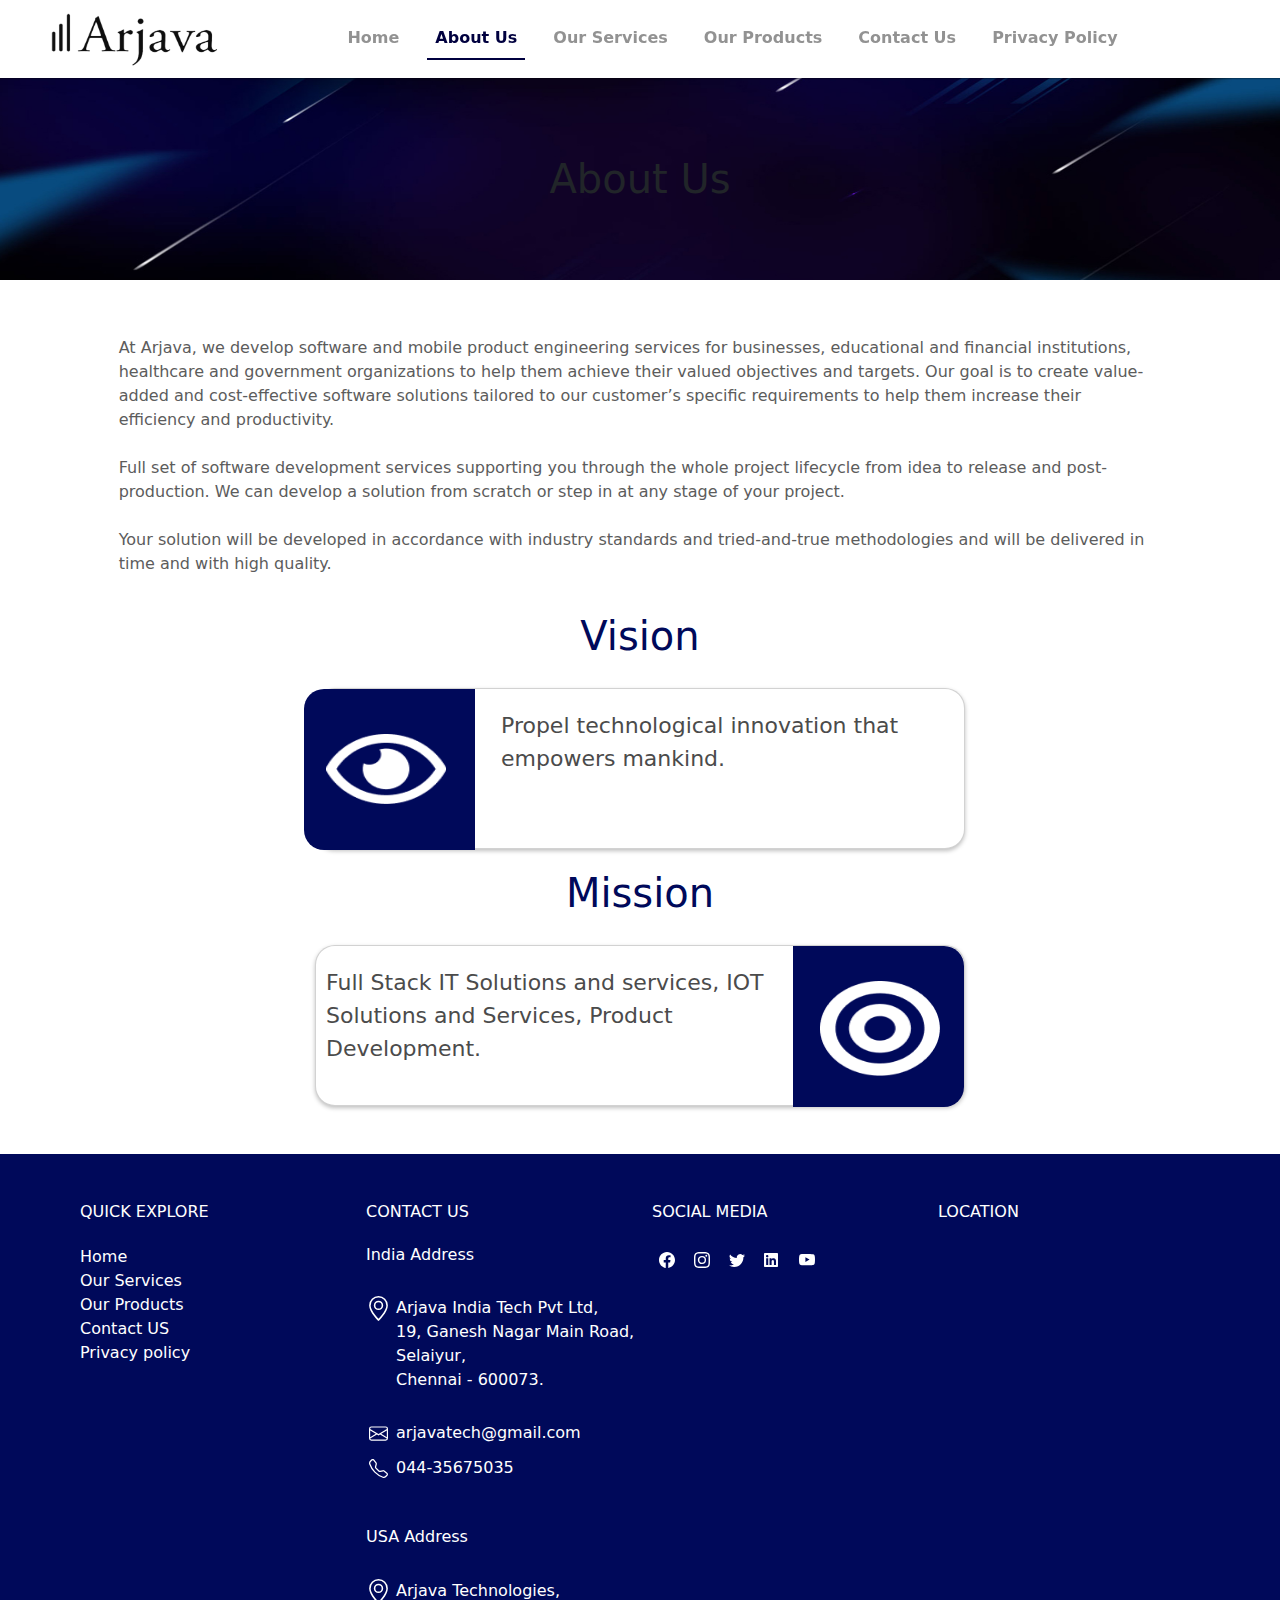
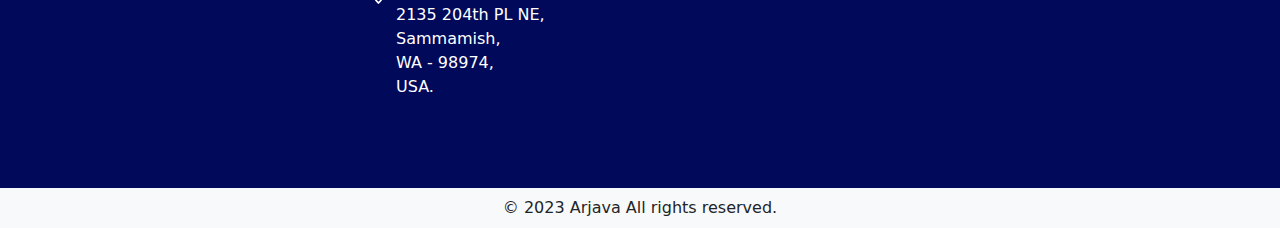
<file: about us.html>
<html>

<head>
    <title>Arjava - About Us</title>
    <meta name="viewport" content="width=device-width, initial-scale=1.0">
    <link rel="shortcut icon" href="image/Arjava Logo2.png" type="image/png">
    <link rel="stylesheet" href="about us style.css">
    <link rel="stylesheet" href="style.css">
    <link href="https://cdn.jsdelivr.net/npm/bootstrap@5.1.3/dist/css/bootstrap.min.css" rel="stylesheet">
    <script src="https://cdn.jsdelivr.net/npm/bootstrap@5.1.3/dist/js/bootstrap.bundle.min.js"></script>
    <link rel="stylesheet" href="https://cdnjs.cloudflare.com/ajax/libs/font-awesome/6.2.0/css/all.min.css" />
</head>

<body>

    <nav class="navbar navbar-expand-lg" id="navbar">
        <a class="logo" href="index.html"><img src="image/Arjava Logo.png" alt="arjava_logo" class="logo"></a>
        <button class="navbar-toggler shadow-none out-line" type="button" data-bs-toggle="collapse"
            data-bs-target="#menu">
            <svg xmlns="http://www.w3.org/2000/svg" width="40" height="40" fill="currentColor"
                class="bi bi-list btn-bg-color" viewBox="0 0 16 16">
                <path fill-rule="evenodd"
                    d="M2.5 12a.5.5 0 0 1 .5-.5h10a.5.5 0 0 1 0 1H3a.5.5 0 0 1-.5-.5zm0-4a.5.5 0 0 1 .5-.5h10a.5.5 0 0 1 0 1H3a.5.5 0 0 1-.5-.5zm0-4a.5.5 0 0 1 .5-.5h10a.5.5 0 0 1 0 1H3a.5.5 0 0 1-.5-.5z" />
            </svg>
        </button>
        <div class="collapse navbar-collapse content-center justify-content-center" id="menu">
            <ul class="navbar-nav">
                <li class="nav-item">
                    <a class="nav-link nav-links" href="index.html">Home</a>
                </li>
                <li class="nav-item">
                    <a class="nav-link nav-links actived" href="about us.html">About Us</a>
                </li>
                <li class="nav-item">
                    <a class="nav-link nav-links" href="our services.html">Our Services</a>
                </li>
                <li class="nav-item">
                    <a class="nav-link nav-links" href="our products.html">Our Products</a>
                </li>
                <li class="nav-item">
                    <a class="nav-link nav-links" href="contact us.html">Contact Us</a>
                </li>
                <li class="nav-item">
                    <a class="nav-link nav-links" href="privacy_policy.html">Privacy Policy</a>
                </li>
            </ul>
        </div>

    </nav>
    <div class="row">
        <img src="image/AJ cover.jpg" alt="about us cover img" width="1440" height="202">
        <h1 class="h1 aboutus-style">About Us</h1>
    </div>


    <div class="container-fluid col-10">
        <!--<h1 class="our-story">About Us</h1>-->
        <p class="our-story-content">At Arjava, we develop software and mobile product engineering services for
            businesses, educational and financial institutions, healthcare and government organizations to help them
            achieve their valued objectives and targets. Our goal is to create value-added and cost-effective software
            solutions tailored to our customer’s specific requirements to help them increase their efficiency and
            productivity.<br><br>
            Full set of software development services supporting you through the whole project lifecycle from idea to
            release and post-production. We can develop a solution from scratch or step in at any stage of your
            project.<br><br>
            Your solution will be developed in accordance with industry standards and tried-and-true methodologies and
            will be delivered in time and with high quality.

        </p>
        <h1 class="vision">Vision</h1>
        <div class="aboutus-box-center">
            <div class="card aboutus-vision">
                <div class="row no-gutters">
                    <div class="col-md-4 aboutus-vision-icon-box">
                        <img src="image/vision.png" alt="vision icon" class="card-img aboutus-vision-icon">
                    </div>
                    <div class="col-md-8">
                        <div class="card-body">
                            <p class="card-text aboutus-vision-content">Propel technological innovation that empowers
                                mankind.</p>
                        </div>
                    </div>
                </div>
            </div>
        </div>
        <h1 class="mission">Mission</h1>
        <div class="aboutus-box-center">
            <div class="card aboutus-mission">
                <div class="row no-gutters">

                    <div class="col-md-8">
                        <div class="card-body">
                            <p class="card-text aboutus-mission-content">
                                Full Stack IT Solutions and services, IOT Solutions and Services, Product Development.
                            </p>
                            <div class="col-md-4 aboutus-mission-icon-box">
                                <img src="image/mission.png" alt="mission icon" class="card-img aboutus-mission-icon">
                            </div>
                        </div>
                    </div>

                </div>
            </div>
        </div>
    </div>
    <br>
    <br>


    <footer class="footer-fluid">
        <div class="row py-5 footer-row">
            <div class="col-0 col-sm-6 col-md-4 col-lg-4 col-xl-3 mb-4 mb-lg-0">
                <h6 class="text-uppercase font-weight-bold mb-4">Quick Explore</h6>
                <a href="index.html" class="quick-explore">Home</a><br>
                <a href="our services.html" class="quick-explore">Our Services</a><br>
                <a href="our products.html" class="quick-explore">Our Products</a><br>
                <a href="contact us.html" class="quick-explore">Contact US</a><br>
                <a href="privacy_policy.html" class="quick-explore">Privacy policy</a><br>
            </div>

            <div class="col-0 col-sm-6 col-md-4 col-lg-4 col-xl-3 mb-4 mb-lg-0">
                <h6 class="text-uppercase font-weight-bold mb-4">Contact Us</h6>
                <h6>India Address</h6><br>
                <svg xmlns="http://www.w3.org/2000/svg" width="25" height="25" fill="currentColor"
                  class="bi bi-geo-alt" viewBox="0 0 16 16">
                  <path
                    d="M12.166 8.94c-.524 1.062-1.234 2.12-1.96 3.07A31.493 31.493 0 0 1 8 14.58a31.481 31.481 0 0 1-2.206-2.57c-.726-.95-1.436-2.008-1.96-3.07C3.304 7.867 3 6.862 3 6a5 5 0 0 1 10 0c0 .862-.305 1.867-.834 2.94zM8 16s6-5.686 6-10A6 6 0 0 0 2 6c0 4.314 6 10 6 10z" />
                  <path d="M8 8a2 2 0 1 1 0-4 2 2 0 0 1 0 4zm0 1a3 3 0 1 0 0-6 3 3 0 0 0 0 6z" />
                </svg>
                <address class="address-foot">
                    Arjava India Tech Pvt Ltd,<br>
                    19, Ganesh Nagar Main Road,<br>
                    Selaiyur,<br>
                    Chennai - 600073.<br><br>
                <div class="foot-mail-num">
                  <svg xmlns="http://www.w3.org/2000/svg" width="35" height="35" fill="currentColor"
                    class="bi bi-envelope py-2 mail-ico" viewBox="0 0 16 16">
                    <path
                      d="M0 4a2 2 0 0 1 2-2h12a2 2 0 0 1 2 2v8a2 2 0 0 1-2 2H2a2 2 0 0 1-2-2V4Zm2-1a1 1 0 0 0-1 1v.217l7 4.2 7-4.2V4a1 1 0 0 0-1-1H2Zm13 2.383-4.708 2.825L15 11.105V5.383Zm-.034 6.876-5.64-3.471L8 9.583l-1.326-.795-5.64 3.47A1 1 0 0 0 2 13h12a1 1 0 0 0 .966-.741ZM1 11.105l4.708-2.897L1 5.383v5.722Z" />
                  </svg>arjavatech@gmail.com<br>
                <svg xmlns="http://www.w3.org/2000/svg" width="35" height="35" fill="currentColor"
                    class="bi bi-telephone p-2 tele-ico" viewBox="0 0 16 16">
                    <path
                      d="M3.654 1.328a.678.678 0 0 0-1.015-.063L1.605 2.3c-.483.484-.661 1.169-.45 1.77a17.568 17.568 0 0 0 4.168 6.608 17.569 17.569 0 0 0 6.608 4.168c.601.211 1.286.033 1.77-.45l1.034-1.034a.678.678 0 0 0-.063-1.015l-2.307-1.794a.678.678 0 0 0-.58-.122l-2.19.547a1.745 1.745 0 0 1-1.657-.459L5.482 8.062a1.745 1.745 0 0 1-.46-1.657l.548-2.19a.678.678 0 0 0-.122-.58L3.654 1.328zM1.884.511a1.745 1.745 0 0 1 2.612.163L6.29 2.98c.329.423.445.974.315 1.494l-.547 2.19a.678.678 0 0 0 .178.643l2.457 2.457a.678.678 0 0 0 .644.178l2.189-.547a1.745 1.745 0 0 1 1.494.315l2.306 1.794c.829.645.905 1.87.163 2.611l-1.034 1.034c-.74.74-1.846 1.065-2.877.702a18.634 18.634 0 0 1-7.01-4.42 18.634 18.634 0 0 1-4.42-7.009c-.362-1.03-.037-2.137.703-2.877L1.885.511z" />
                  </svg>044-35675035
                </div></address>
                <h6>USA Address</h6><br>
                <svg xmlns="http://www.w3.org/2000/svg" width="25" height="25" fill="currentColor" class="bi bi-geo-alt"
                viewBox="0 0 16 16">
                <path
                    d="M12.166 8.94c-.524 1.062-1.234 2.12-1.96 3.07A31.493 31.493 0 0 1 8 14.58a31.481 31.481 0 0 1-2.206-2.57c-.726-.95-1.436-2.008-1.96-3.07C3.304 7.867 3 6.862 3 6a5 5 0 0 1 10 0c0 .862-.305 1.867-.834 2.94zM8 16s6-5.686 6-10A6 6 0 0 0 2 6c0 4.314 6 10 6 10z" />
                <path d="M8 8a2 2 0 1 1 0-4 2 2 0 0 1 0 4zm0 1a3 3 0 1 0 0-6 3 3 0 0 0 0 6z" />
                </svg>
                <address class="address-foot">
                Arjava Technologies,<br>
                2135 204th PL NE,<br>
                Sammamish,<br>
                WA - 98974,<br>
                USA.<br>
                </address>
            </div>

            <div class="col-0 col-sm-6 col-md-4 col-lg-4 col-xl-3 mb-4 mb-lg-0">
                <h6 class="text-uppercase font-weight-bold mb-4 ">Social Media</h6>
                <a href="#" target="_blank" title="facebook"><svg xmlns="http://www.w3.org/2000/svg" width="30"
                        height="30" fill="currentColor" class="bi bi-facebook social-media" viewBox="0 0 16 16">
                        <path
                            d="M16 8.049c0-4.446-3.582-8.05-8-8.05C3.58 0-.002 3.603-.002 8.05c0 4.017 2.926 7.347 6.75 7.951v-5.625h-2.03V8.05H6.75V6.275c0-2.017 1.195-3.131 3.022-3.131.876 0 1.791.157 1.791.157v1.98h-1.009c-.993 0-1.303.621-1.303 1.258v1.51h2.218l-.354 2.326H9.25V16c3.824-.604 6.75-3.934 6.75-7.951z" />
                    </svg></a>
                <a href="#" target="_blank" title="instagram"><svg xmlns="http://www.w3.org/2000/svg" width="30"
                        height="30" fill="currentColor" class="bi bi-instagram social-media" viewBox="0 0 16 16">
                        <path
                            d="M8 0C5.829 0 5.556.01 4.703.048 3.85.088 3.269.222 2.76.42a3.917 3.917 0 0 0-1.417.923A3.927 3.927 0 0 0 .42 2.76C.222 3.268.087 3.85.048 4.7.01 5.555 0 5.827 0 8.001c0 2.172.01 2.444.048 3.297.04.852.174 1.433.372 1.942.205.526.478.972.923 1.417.444.445.89.719 1.416.923.51.198 1.09.333 1.942.372C5.555 15.99 5.827 16 8 16s2.444-.01 3.298-.048c.851-.04 1.434-.174 1.943-.372a3.916 3.916 0 0 0 1.416-.923c.445-.445.718-.891.923-1.417.197-.509.332-1.09.372-1.942C15.99 10.445 16 10.173 16 8s-.01-2.445-.048-3.299c-.04-.851-.175-1.433-.372-1.941a3.926 3.926 0 0 0-.923-1.417A3.911 3.911 0 0 0 13.24.42c-.51-.198-1.092-.333-1.943-.372C10.443.01 10.172 0 7.998 0h.003zm-.717 1.442h.718c2.136 0 2.389.007 3.232.046.78.035 1.204.166 1.486.275.373.145.64.319.92.599.28.28.453.546.598.92.11.281.24.705.275 1.485.039.843.047 1.096.047 3.231s-.008 2.389-.047 3.232c-.035.78-.166 1.203-.275 1.485a2.47 2.47 0 0 1-.599.919c-.28.28-.546.453-.92.598-.28.11-.704.24-1.485.276-.843.038-1.096.047-3.232.047s-2.39-.009-3.233-.047c-.78-.036-1.203-.166-1.485-.276a2.478 2.478 0 0 1-.92-.598 2.48 2.48 0 0 1-.6-.92c-.109-.281-.24-.705-.275-1.485-.038-.843-.046-1.096-.046-3.233 0-2.136.008-2.388.046-3.231.036-.78.166-1.204.276-1.486.145-.373.319-.64.599-.92.28-.28.546-.453.92-.598.282-.11.705-.24 1.485-.276.738-.034 1.024-.044 2.515-.045v.002zm4.988 1.328a.96.96 0 1 0 0 1.92.96.96 0 0 0 0-1.92zm-4.27 1.122a4.109 4.109 0 1 0 0 8.217 4.109 4.109 0 0 0 0-8.217zm0 1.441a2.667 2.667 0 1 1 0 5.334 2.667 2.667 0 0 1 0-5.334z" />
                    </svg></a>

                <a href="#" target="_blank" title="twitter"><svg xmlns="http://www.w3.org/2000/svg" width="30"
                        height="30" fill="currentColor" class="bi bi-twitter social-media" viewBox="0 0 16 16">
                        <path
                            d="M5.026 15c6.038 0 9.341-5.003 9.341-9.334 0-.14 0-.282-.006-.422A6.685 6.685 0 0 0 16 3.542a6.658 6.658 0 0 1-1.889.518 3.301 3.301 0 0 0 1.447-1.817 6.533 6.533 0 0 1-2.087.793A3.286 3.286 0 0 0 7.875 6.03a9.325 9.325 0 0 1-6.767-3.429 3.289 3.289 0 0 0 1.018 4.382A3.323 3.323 0 0 1 .64 6.575v.045a3.288 3.288 0 0 0 2.632 3.218 3.203 3.203 0 0 1-.865.115 3.23 3.23 0 0 1-.614-.057 3.283 3.283 0 0 0 3.067 2.277A6.588 6.588 0 0 1 .78 13.58a6.32 6.32 0 0 1-.78-.045A9.344 9.344 0 0 0 5.026 15z" />
                    </svg></a>

                <a href="#" target="_blank" title="linkedin"><svg xmlns="http://www.w3.org/2000/svg" width="30" height="30" fill="currentColor"
                        class="bi bi-linkedin social-media" viewBox="0 0 512 512">
                        <path
                            d="M416 32H31.9C14.3 32 0 46.5 0 64.3v383.4C0 465.5 14.3 480 31.9 480H416c17.6 0 32-14.5 32-32.3V64.3c0-17.8-14.4-32.3-32-32.3zM135.4 416H69V202.2h66.5V416zm-33.2-243c-21.3 0-38.5-17.3-38.5-38.5S80.9 96 102.2 96c21.2 0 38.5 17.3 38.5 38.5 0 21.3-17.2 38.5-38.5 38.5zm282.1 243h-66.4V312c0-24.8-.5-56.7-34.5-56.7-34.6 0-39.9 27-39.9 54.9V416h-66.4V202.2h63.7v29.2h.9c8.9-16.8 30.6-34.5 62.9-34.5 67.2 0 79.7 44.3 79.7 101.9V416z" />
                    </svg></a>

                <a href="#" target="_blank" title="youtube"><svg xmlns="http://www.w3.org/2000/svg" width="30"
                        height="30" fill="currentColor" class="bi bi-youtube social-media" viewBox="0 0 16 16">
                        <path
                            d="M8.051 1.999h.089c.822.003 4.987.033 6.11.335a2.01 2.01 0 0 1 1.415 1.42c.101.38.172.883.22 1.402l.01.104.022.26.008.104c.065.914.073 1.77.074 1.957v.075c-.001.194-.01 1.108-.082 2.06l-.008.105-.009.104c-.05.572-.124 1.14-.235 1.558a2.007 2.007 0 0 1-1.415 1.42c-1.16.312-5.569.334-6.18.335h-.142c-.309 0-1.587-.006-2.927-.052l-.17-.006-.087-.004-.171-.007-.171-.007c-1.11-.049-2.167-.128-2.654-.26a2.007 2.007 0 0 1-1.415-1.419c-.111-.417-.185-.986-.235-1.558L.09 9.82l-.008-.104A31.4 31.4 0 0 1 0 7.68v-.123c.002-.215.01-.958.064-1.778l.007-.103.003-.052.008-.104.022-.26.01-.104c.048-.519.119-1.023.22-1.402a2.007 2.007 0 0 1 1.415-1.42c.487-.13 1.544-.21 2.654-.26l.17-.007.172-.006.086-.003.171-.007A99.788 99.788 0 0 1 7.858 2h.193zM6.4 5.209v4.818l4.157-2.408L6.4 5.209z" />
                    </svg></a>
                </ul>
            </div>

            <div class="col-0 col-sm-6 col-md-4 col-lg-4 col-xl-3 mb-4 mb-lg-0">
                <h6 class="text-uppercase font-weight-bold mb-4">Location</h6>
                <iframe src="https://www.google.com/maps/embed?pb=!1m18!1m12!1m3!1d3888.7479910917946!2d80.14273187428608!3d12.923912115923658!2m3!1f0!2f0!3f0!3m2!1i1024!2i768!4f13.1!3m3!1m2!1s0x3a525ee2295d5c29%3A0xf83071011e4a93e5!2s19%2C%20Ganesh%20Nagar%20Main%20Rd%2C%20Mahalakshmi%20Nagar%2C%20Tambaram%2C%20Chennai%2C%20Tamil%20Nadu%20600059!5e0!3m2!1sen!2sin!4v1697103920581!5m2!1sen!2sin" class="location-link" width="600" height="450" style="border:0;" allowfullscreen="" loading="lazy" referrerpolicy="no-referrer-when-downgrade"></iframe>
            </div>
        </div>
    </footer>
    <div class="bg-light py-2">
        <div class="container text-center">
            <p class="mb-0">&copy; 2023 Arjava All rights reserved.</p>
        </div>
    </div>
</body>
</html>
</file>
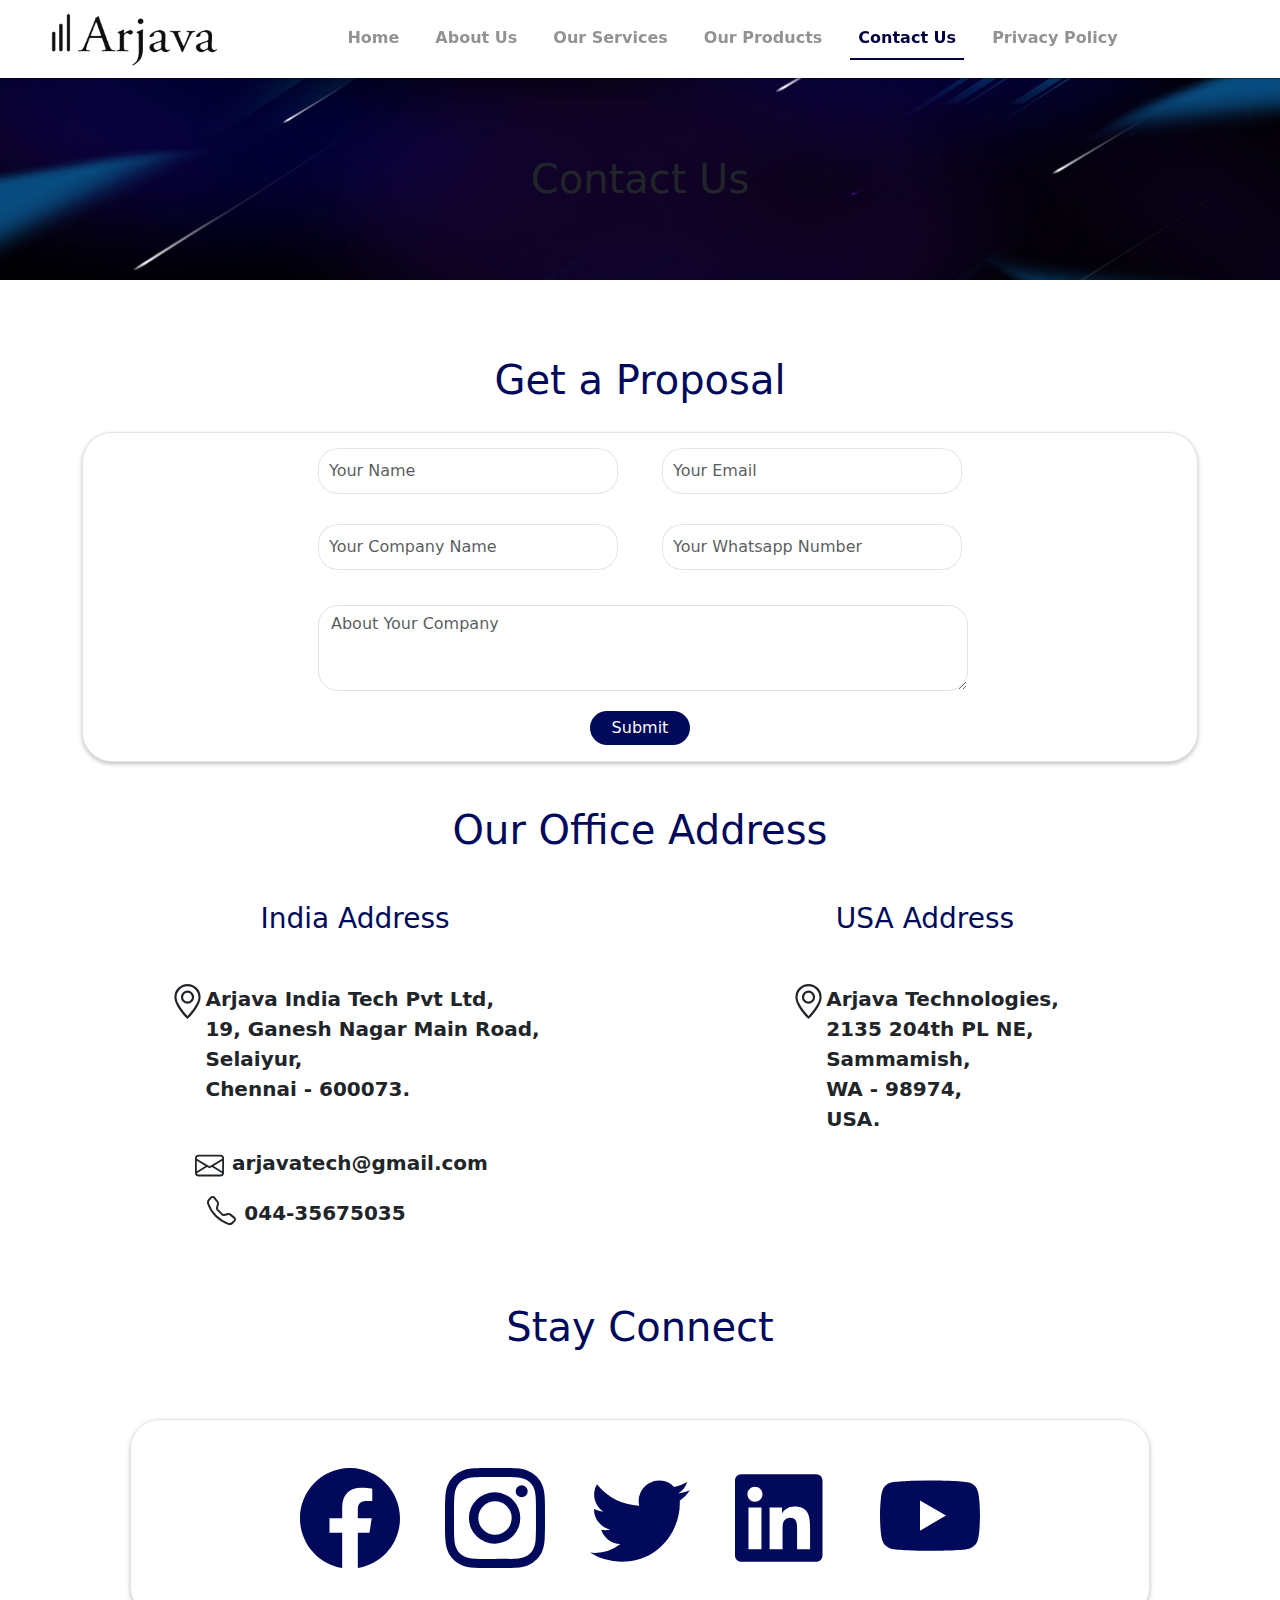
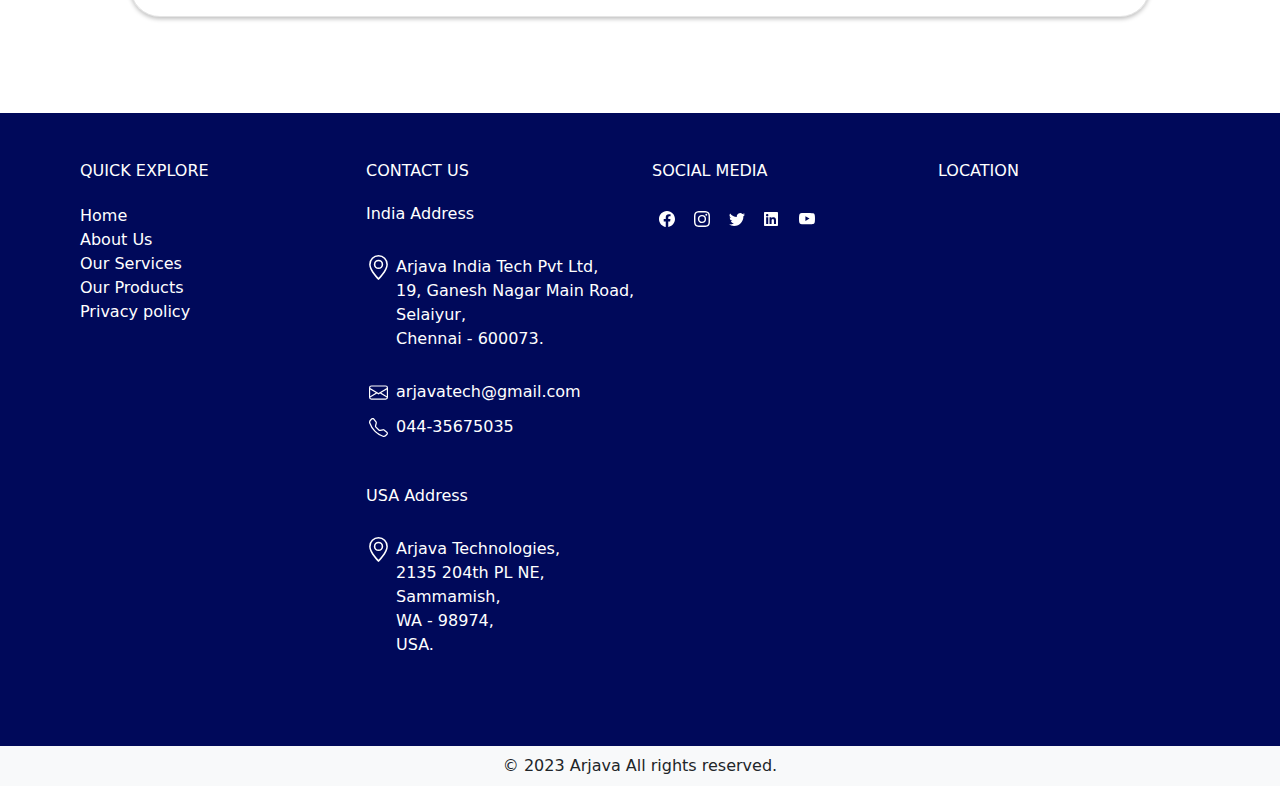
<file: contact us.html>
<html>
<head>
  <title>Arjava - Contact Us</title>
  <meta name="viewport" content="width=device-width, initial-scale=1.0">
  <link rel="shortcut icon" href="image/Arjava Logo2.png" type="image/png">
  <link rel="stylesheet" href="contact us style.css">
  <link rel="stylesheet" href="style.css">
  <link href="https://cdn.jsdelivr.net/npm/bootstrap@5.1.3/dist/css/bootstrap.min.css" rel="stylesheet">
  <script src="https://cdn.jsdelivr.net/npm/bootstrap@5.1.3/dist/js/bootstrap.bundle.min.js"></script>
  <link rel="stylesheet" href="https://cdnjs.cloudflare.com/ajax/libs/font-awesome/6.2.0/css/all.min.css" />
</head>

<body>

  <nav class="navbar navbar-expand-lg" id="navbar">
    <a class="logo" href="index.html"><img src="image/Arjava Logo.png" alt="arjava_logo" class="logo"></a>
    <button class="navbar-toggler shadow-none out-line" type="button" data-bs-toggle="collapse" data-bs-target="#menu">
      <svg xmlns="http://www.w3.org/2000/svg" width="40" height="40" fill="currentColor" class="bi bi-list btn-bg-color"
        viewBox="0 0 16 16">
        <path fill-rule="evenodd"
          d="M2.5 12a.5.5 0 0 1 .5-.5h10a.5.5 0 0 1 0 1H3a.5.5 0 0 1-.5-.5zm0-4a.5.5 0 0 1 .5-.5h10a.5.5 0 0 1 0 1H3a.5.5 0 0 1-.5-.5zm0-4a.5.5 0 0 1 .5-.5h10a.5.5 0 0 1 0 1H3a.5.5 0 0 1-.5-.5z" />
      </svg>
    </button>
    <div class="collapse navbar-collapse content-center justify-content-center" id="menu">
      <ul class="navbar-nav">
        <li class="nav-item">
          <a class="nav-link nav-links" href="index.html">Home</a>
        </li>
        <li class="nav-item">
          <a class="nav-link nav-links" href="about us.html">About Us</a>
        </li>
        <li class="nav-item">
          <a class="nav-link nav-links" href="our services.html">Our Services</a>
        </li>
        <li class="nav-item">
          <a class="nav-link nav-links " href="our products.html">Our Products</a>
        </li>
        <li class="nav-item">
          <a class="nav-link nav-links actived" href="contact us.html">Contact Us</a>
        </li>
        <li class="nav-item">
          <a class="nav-link nav-links" href="privacy_policy.html">Privacy Policy</a>
        </li>
      </ul>
    </div>

  </nav>
  <div class="row">
    <img src="image/AJ cover.jpg" alt="about us cover img" width="1440" height="202" class="">
    <h1 class="h1 contactus-style">Contact Us</h1>
  </div>
  <div class="container">
    <h1 class="proposal">Get a Proposal</h1>
    <div class="card form-box">
      <div class="btn-cen">
        <form action="/action_page.php" method="post">
          <div class="row">
            <div class="form-group col-md-6">
              <label for="yname"></label>
              <input type="text" class="form-control shadow-none" id="yname" placeholder="Your Name" required>
            </div>
            <div class="form-group col-md-6">
              <label for="yemail"></label>
              <input type="email" class="form-control shadow-none" id=" yemail" placeholder="Your Email" required>
            </div>

          </div>
          <div class="row">
            <div class="form-group col-md-6">
              <label for="ycname"></label>
              <input type="text" class="form-control shadow-none" id=" ycname" placeholder="Your Company Name" required>
            </div>
            <div class="form-group col-md-6">
              <label for="ywnumber"></label>
              <input type="number" class="form-control shadow-none" id=" ywnumber" min="1"
                placeholder="Your Whatsapp Number" required>
            </div>
          </div>
          <div class="form-group">
            <label for="aycompany"></label>
            <textarea class="form-control shadow-none" id=" aycompany" rows="3" placeholder="About Your Company"
              required></textarea>
          </div>

          <button type="submit" class="btn btn-submit shadow-none text-justyfied">Submit</button>

        </form>
      </div>
    </div><br>

    <h1 class="our-address">Our Office Address</h1>
    <div class="row">
      <div class="col-6">
        <h3 class="our-address">India Address</h3>
        <address class="address mb-4"><svg xmlns="http://www.w3.org/2000/svg" width="35" height="35" fill="currentColor"
          class="bi bi-geo-alt" viewBox="0 0 16 16">
          <path
            d="M12.166 8.94c-.524 1.062-1.234 2.12-1.96 3.07A31.493 31.493 0 0 1 8 14.58a31.481 31.481 0 0 1-2.206-2.57c-.726-.95-1.436-2.008-1.96-3.07C3.304 7.867 3 6.862 3 6a5 5 0 0 1 10 0c0 .862-.305 1.867-.834 2.94zM8 16s6-5.686 6-10A6 6 0 0 0 2 6c0 4.314 6 10 6 10z" />
          <path d="M8 8a2 2 0 1 1 0-4 2 2 0 0 1 0 4zm0 1a3 3 0 1 0 0-6 3 3 0 0 0 0 6z" />
        </svg>
        Arjava India Tech Pvt Ltd,<br>
        19, Ganesh Nagar Main Road,<br>
        Selaiyur,<br>
        Chennai - 600073.<br></address>
      <address class="mail-id "><svg xmlns="http://www.w3.org/2000/svg" width="45" height="45" fill="currentColor"
          class="bi bi-envelope py-2 mail-icon" viewBox="0 0 16 16">
          <path
            d="M0 4a2 2 0 0 1 2-2h12a2 2 0 0 1 2 2v8a2 2 0 0 1-2 2H2a2 2 0 0 1-2-2V4Zm2-1a1 1 0 0 0-1 1v.217l7 4.2 7-4.2V4a1 1 0 0 0-1-1H2Zm13 2.383-4.708 2.825L15 11.105V5.383Zm-.034 6.876-5.64-3.471L8 9.583l-1.326-.795-5.64 3.47A1 1 0 0 0 2 13h12a1 1 0 0 0 .966-.741ZM1 11.105l4.708-2.897L1 5.383v5.722Z" />
        </svg>arjavatech@gmail.com</address><br>
      <address class="tele-number"><svg xmlns="http://www.w3.org/2000/svg" width="45" height="45" fill="currentColor"
          class="bi bi-telephone p-2 tele-icon" viewBox="0 0 16 16">
          <path
            d="M3.654 1.328a.678.678 0 0 0-1.015-.063L1.605 2.3c-.483.484-.661 1.169-.45 1.77a17.568 17.568 0 0 0 4.168 6.608 17.569 17.569 0 0 0 6.608 4.168c.601.211 1.286.033 1.77-.45l1.034-1.034a.678.678 0 0 0-.063-1.015l-2.307-1.794a.678.678 0 0 0-.58-.122l-2.19.547a1.745 1.745 0 0 1-1.657-.459L5.482 8.062a1.745 1.745 0 0 1-.46-1.657l.548-2.19a.678.678 0 0 0-.122-.58L3.654 1.328zM1.884.511a1.745 1.745 0 0 1 2.612.163L6.29 2.98c.329.423.445.974.315 1.494l-.547 2.19a.678.678 0 0 0 .178.643l2.457 2.457a.678.678 0 0 0 .644.178l2.189-.547a1.745 1.745 0 0 1 1.494.315l2.306 1.794c.829.645.905 1.87.163 2.611l-1.034 1.034c-.74.74-1.846 1.065-2.877.702a18.634 18.634 0 0 1-7.01-4.42 18.634 18.634 0 0 1-4.42-7.009c-.362-1.03-.037-2.137.703-2.877L1.885.511z" />
        </svg>044-35675035</address><br>
  
      </div>
      <div class="col-6">
        <h3 class="our-address">USA Address</h3>
        <address class="address mb-4"><svg xmlns="http://www.w3.org/2000/svg" width="35" height="35" fill="currentColor"
          class="bi bi-geo-alt" viewBox="0 0 16 16">
          <path
            d="M12.166 8.94c-.524 1.062-1.234 2.12-1.96 3.07A31.493 31.493 0 0 1 8 14.58a31.481 31.481 0 0 1-2.206-2.57c-.726-.95-1.436-2.008-1.96-3.07C3.304 7.867 3 6.862 3 6a5 5 0 0 1 10 0c0 .862-.305 1.867-.834 2.94zM8 16s6-5.686 6-10A6 6 0 0 0 2 6c0 4.314 6 10 6 10z" />
          <path d="M8 8a2 2 0 1 1 0-4 2 2 0 0 1 0 4zm0 1a3 3 0 1 0 0-6 3 3 0 0 0 0 6z" />
        </svg>
        Arjava Technologies,<br>
        2135 204th PL NE,<br>
        Sammamish,<br>
        WA - 98974,<br>
        USA.<br>
      </address>
      </div>
    </div>
    <h1 class="stay-connect">Stay Connect</h1>
    
      <div class="card-stay-connect p-4 p-md-5 p-lg-5 m-2 m-md-4 m-lg-5">
        
          <span><a href="#" target="_blank" title="facebook"><svg xmlns="http://www.w3.org/2000/svg" fill="currentColor"
                class="bi bi-facebook icon-color icon-size" viewBox="0 0 16 16">
                <path
                  d="M16 8.049c0-4.446-3.582-8.05-8-8.05C3.58 0-.002 3.603-.002 8.05c0 4.017 2.926 7.347 6.75 7.951v-5.625h-2.03V8.05H6.75V6.275c0-2.017 1.195-3.131 3.022-3.131.876 0 1.791.157 1.791.157v1.98h-1.009c-.993 0-1.303.621-1.303 1.258v1.51h2.218l-.354 2.326H9.25V16c3.824-.604 6.75-3.934 6.75-7.951z" />
              </svg></a>
            <a href="#" target="_blank" title="instagram"><svg xmlns="http://www.w3.org/2000/svg" fill="currentColor"
                class="bi bi-instagram icon-color icon-size" viewBox="0 0 16 16">
                <path
                  d="M8 0C5.829 0 5.556.01 4.703.048 3.85.088 3.269.222 2.76.42a3.917 3.917 0 0 0-1.417.923A3.927 3.927 0 0 0 .42 2.76C.222 3.268.087 3.85.048 4.7.01 5.555 0 5.827 0 8.001c0 2.172.01 2.444.048 3.297.04.852.174 1.433.372 1.942.205.526.478.972.923 1.417.444.445.89.719 1.416.923.51.198 1.09.333 1.942.372C5.555 15.99 5.827 16 8 16s2.444-.01 3.298-.048c.851-.04 1.434-.174 1.943-.372a3.916 3.916 0 0 0 1.416-.923c.445-.445.718-.891.923-1.417.197-.509.332-1.09.372-1.942C15.99 10.445 16 10.173 16 8s-.01-2.445-.048-3.299c-.04-.851-.175-1.433-.372-1.941a3.926 3.926 0 0 0-.923-1.417A3.911 3.911 0 0 0 13.24.42c-.51-.198-1.092-.333-1.943-.372C10.443.01 10.172 0 7.998 0h.003zm-.717 1.442h.718c2.136 0 2.389.007 3.232.046.78.035 1.204.166 1.486.275.373.145.64.319.92.599.28.28.453.546.598.92.11.281.24.705.275 1.485.039.843.047 1.096.047 3.231s-.008 2.389-.047 3.232c-.035.78-.166 1.203-.275 1.485a2.47 2.47 0 0 1-.599.919c-.28.28-.546.453-.92.598-.28.11-.704.24-1.485.276-.843.038-1.096.047-3.232.047s-2.39-.009-3.233-.047c-.78-.036-1.203-.166-1.485-.276a2.478 2.478 0 0 1-.92-.598 2.48 2.48 0 0 1-.6-.92c-.109-.281-.24-.705-.275-1.485-.038-.843-.046-1.096-.046-3.233 0-2.136.008-2.388.046-3.231.036-.78.166-1.204.276-1.486.145-.373.319-.64.599-.92.28-.28.546-.453.92-.598.282-.11.705-.24 1.485-.276.738-.034 1.024-.044 2.515-.045v.002zm4.988 1.328a.96.96 0 1 0 0 1.92.96.96 0 0 0 0-1.92zm-4.27 1.122a4.109 4.109 0 1 0 0 8.217 4.109 4.109 0 0 0 0-8.217zm0 1.441a2.667 2.667 0 1 1 0 5.334 2.667 2.667 0 0 1 0-5.334z" />
              </svg></a>
            <a href="#" target="_blank" title="twitter"><svg xmlns="http://www.w3.org/2000/svg" fill="currentColor"
                class="bi bi-twitter icon-color icon-size" viewBox="0 0 16 16">
                <path
                  d="M5.026 15c6.038 0 9.341-5.003 9.341-9.334 0-.14 0-.282-.006-.422A6.685 6.685 0 0 0 16 3.542a6.658 6.658 0 0 1-1.889.518 3.301 3.301 0 0 0 1.447-1.817 6.533 6.533 0 0 1-2.087.793A3.286 3.286 0 0 0 7.875 6.03a9.325 9.325 0 0 1-6.767-3.429 3.289 3.289 0 0 0 1.018 4.382A3.323 3.323 0 0 1 .64 6.575v.045a3.288 3.288 0 0 0 2.632 3.218 3.203 3.203 0 0 1-.865.115 3.23 3.23 0 0 1-.614-.057 3.283 3.283 0 0 0 3.067 2.277A6.588 6.588 0 0 1 .78 13.58a6.32 6.32 0 0 1-.78-.045A9.344 9.344 0 0 0 5.026 15z" />
              </svg></a>

            <a href="#" target="_blank" title="linkedin"><svg xmlns="http://www.w3.org/2000/svg" fill="currentColor"
                class="bi bi-linkedin icon-color icon-size" viewBox="0 0 512 512">
                <path
                  d="M416 32H31.9C14.3 32 0 46.5 0 64.3v383.4C0 465.5 14.3 480 31.9 480H416c17.6 0 32-14.5 32-32.3V64.3c0-17.8-14.4-32.3-32-32.3zM135.4 416H69V202.2h66.5V416zm-33.2-243c-21.3 0-38.5-17.3-38.5-38.5S80.9 96 102.2 96c21.2 0 38.5 17.3 38.5 38.5 0 21.3-17.2 38.5-38.5 38.5zm282.1 243h-66.4V312c0-24.8-.5-56.7-34.5-56.7-34.6 0-39.9 27-39.9 54.9V416h-66.4V202.2h63.7v29.2h.9c8.9-16.8 30.6-34.5 62.9-34.5 67.2 0 79.7 44.3 79.7 101.9V416z" />
              </svg></a>


            <a href="#" target="_blank" title="youtube"><svg xmlns="http://www.w3.org/2000/svg" fill="currentColor"
                class="bi bi-youtube icon-color icon-size" viewBox="0 0 16 16">
                <path
                  d="M8.051 1.999h.089c.822.003 4.987.033 6.11.335a2.01 2.01 0 0 1 1.415 1.42c.101.38.172.883.22 1.402l.01.104.022.26.008.104c.065.914.073 1.77.074 1.957v.075c-.001.194-.01 1.108-.082 2.06l-.008.105-.009.104c-.05.572-.124 1.14-.235 1.558a2.007 2.007 0 0 1-1.415 1.42c-1.16.312-5.569.334-6.18.335h-.142c-.309 0-1.587-.006-2.927-.052l-.17-.006-.087-.004-.171-.007-.171-.007c-1.11-.049-2.167-.128-2.654-.26a2.007 2.007 0 0 1-1.415-1.419c-.111-.417-.185-.986-.235-1.558L.09 9.82l-.008-.104A31.4 31.4 0 0 1 0 7.68v-.123c.002-.215.01-.958.064-1.778l.007-.103.003-.052.008-.104.022-.26.01-.104c.048-.519.119-1.023.22-1.402a2.007 2.007 0 0 1 1.415-1.42c.487-.13 1.544-.21 2.654-.26l.17-.007.172-.006.086-.003.171-.007A99.788 99.788 0 0 1 7.858 2h.193zM6.4 5.209v4.818l4.157-2.408L6.4 5.209z" />
              </svg></a></span>
       
      </div>
    
  </div>

  <br>
  <br>
  
  <footer class="footer-fluid">
    <div class="row py-5 footer-row">
        <div class="col-0 col-sm-6 col-md-4 col-lg-4 col-xl-3 mb-4 mb-lg-0">
            <h6 class="text-uppercase font-weight-bold mb-4">Quick Explore</h6>
            <a href="index.html" class="quick-explore">Home</a><br>
            <a href="about us.html" class="quick-explore">About Us</a><br>
            <a href="our services.html" class="quick-explore">Our Services</a><br>
            <a href="our products.html" class="quick-explore">Our Products</a><br>
            <a href="privacy_policy.html" class="quick-explore">Privacy policy</a><br>
        </div>

        <div class="col-0 col-sm-6 col-md-4 col-lg-4 col-xl-3 mb-4 mb-lg-0">
            <h6 class="text-uppercase font-weight-bold mb-4">Contact Us</h6>
            <h6>India Address</h6><br>
            <svg xmlns="http://www.w3.org/2000/svg" width="25" height="25" fill="currentColor"
              class="bi bi-geo-alt" viewBox="0 0 16 16">
              <path
                d="M12.166 8.94c-.524 1.062-1.234 2.12-1.96 3.07A31.493 31.493 0 0 1 8 14.58a31.481 31.481 0 0 1-2.206-2.57c-.726-.95-1.436-2.008-1.96-3.07C3.304 7.867 3 6.862 3 6a5 5 0 0 1 10 0c0 .862-.305 1.867-.834 2.94zM8 16s6-5.686 6-10A6 6 0 0 0 2 6c0 4.314 6 10 6 10z" />
              <path d="M8 8a2 2 0 1 1 0-4 2 2 0 0 1 0 4zm0 1a3 3 0 1 0 0-6 3 3 0 0 0 0 6z" />
            </svg>
            <address class="address-foot">
                Arjava India Tech Pvt Ltd,<br>
                19, Ganesh Nagar Main Road,<br>
                Selaiyur,<br>
                Chennai - 600073.<br><br>
            <div class="foot-mail-num">
              <svg xmlns="http://www.w3.org/2000/svg" width="35" height="35" fill="currentColor"
                class="bi bi-envelope py-2 mail-ico" viewBox="0 0 16 16">
                <path
                  d="M0 4a2 2 0 0 1 2-2h12a2 2 0 0 1 2 2v8a2 2 0 0 1-2 2H2a2 2 0 0 1-2-2V4Zm2-1a1 1 0 0 0-1 1v.217l7 4.2 7-4.2V4a1 1 0 0 0-1-1H2Zm13 2.383-4.708 2.825L15 11.105V5.383Zm-.034 6.876-5.64-3.471L8 9.583l-1.326-.795-5.64 3.47A1 1 0 0 0 2 13h12a1 1 0 0 0 .966-.741ZM1 11.105l4.708-2.897L1 5.383v5.722Z" />
              </svg>arjavatech@gmail.com<br>
            <svg xmlns="http://www.w3.org/2000/svg" width="35" height="35" fill="currentColor"
                class="bi bi-telephone p-2 tele-ico" viewBox="0 0 16 16">
                <path
                  d="M3.654 1.328a.678.678 0 0 0-1.015-.063L1.605 2.3c-.483.484-.661 1.169-.45 1.77a17.568 17.568 0 0 0 4.168 6.608 17.569 17.569 0 0 0 6.608 4.168c.601.211 1.286.033 1.77-.45l1.034-1.034a.678.678 0 0 0-.063-1.015l-2.307-1.794a.678.678 0 0 0-.58-.122l-2.19.547a1.745 1.745 0 0 1-1.657-.459L5.482 8.062a1.745 1.745 0 0 1-.46-1.657l.548-2.19a.678.678 0 0 0-.122-.58L3.654 1.328zM1.884.511a1.745 1.745 0 0 1 2.612.163L6.29 2.98c.329.423.445.974.315 1.494l-.547 2.19a.678.678 0 0 0 .178.643l2.457 2.457a.678.678 0 0 0 .644.178l2.189-.547a1.745 1.745 0 0 1 1.494.315l2.306 1.794c.829.645.905 1.87.163 2.611l-1.034 1.034c-.74.74-1.846 1.065-2.877.702a18.634 18.634 0 0 1-7.01-4.42 18.634 18.634 0 0 1-4.42-7.009c-.362-1.03-.037-2.137.703-2.877L1.885.511z" />
              </svg>044-35675035
            </div></address>
            <h6>USA Address</h6><br>
            <svg xmlns="http://www.w3.org/2000/svg" width="25" height="25" fill="currentColor" class="bi bi-geo-alt"
            viewBox="0 0 16 16">
            <path
                d="M12.166 8.94c-.524 1.062-1.234 2.12-1.96 3.07A31.493 31.493 0 0 1 8 14.58a31.481 31.481 0 0 1-2.206-2.57c-.726-.95-1.436-2.008-1.96-3.07C3.304 7.867 3 6.862 3 6a5 5 0 0 1 10 0c0 .862-.305 1.867-.834 2.94zM8 16s6-5.686 6-10A6 6 0 0 0 2 6c0 4.314 6 10 6 10z" />
            <path d="M8 8a2 2 0 1 1 0-4 2 2 0 0 1 0 4zm0 1a3 3 0 1 0 0-6 3 3 0 0 0 0 6z" />
            </svg>
            <address class="address-foot">
            Arjava Technologies,<br>
            2135 204th PL NE,<br>
            Sammamish,<br>
            WA - 98974,<br>
            USA.<br>
            </address>
        </div>

        <div class="col-0 col-sm-6 col-md-4 col-lg-4 col-xl-3 mb-4 mb-lg-0">
            <h6 class="text-uppercase font-weight-bold mb-4 ">Social Media</h6>
            <a href="#" target="_blank" title="facebook"><svg xmlns="http://www.w3.org/2000/svg" width="30"
                    height="30" fill="currentColor" class="bi bi-facebook social-media" viewBox="0 0 16 16">
                    <path
                        d="M16 8.049c0-4.446-3.582-8.05-8-8.05C3.58 0-.002 3.603-.002 8.05c0 4.017 2.926 7.347 6.75 7.951v-5.625h-2.03V8.05H6.75V6.275c0-2.017 1.195-3.131 3.022-3.131.876 0 1.791.157 1.791.157v1.98h-1.009c-.993 0-1.303.621-1.303 1.258v1.51h2.218l-.354 2.326H9.25V16c3.824-.604 6.75-3.934 6.75-7.951z" />
                </svg></a>
            <a href="#" target="_blank" title="instagram"><svg xmlns="http://www.w3.org/2000/svg" width="30"
                    height="30" fill="currentColor" class="bi bi-instagram social-media" viewBox="0 0 16 16">
                    <path
                        d="M8 0C5.829 0 5.556.01 4.703.048 3.85.088 3.269.222 2.76.42a3.917 3.917 0 0 0-1.417.923A3.927 3.927 0 0 0 .42 2.76C.222 3.268.087 3.85.048 4.7.01 5.555 0 5.827 0 8.001c0 2.172.01 2.444.048 3.297.04.852.174 1.433.372 1.942.205.526.478.972.923 1.417.444.445.89.719 1.416.923.51.198 1.09.333 1.942.372C5.555 15.99 5.827 16 8 16s2.444-.01 3.298-.048c.851-.04 1.434-.174 1.943-.372a3.916 3.916 0 0 0 1.416-.923c.445-.445.718-.891.923-1.417.197-.509.332-1.09.372-1.942C15.99 10.445 16 10.173 16 8s-.01-2.445-.048-3.299c-.04-.851-.175-1.433-.372-1.941a3.926 3.926 0 0 0-.923-1.417A3.911 3.911 0 0 0 13.24.42c-.51-.198-1.092-.333-1.943-.372C10.443.01 10.172 0 7.998 0h.003zm-.717 1.442h.718c2.136 0 2.389.007 3.232.046.78.035 1.204.166 1.486.275.373.145.64.319.92.599.28.28.453.546.598.92.11.281.24.705.275 1.485.039.843.047 1.096.047 3.231s-.008 2.389-.047 3.232c-.035.78-.166 1.203-.275 1.485a2.47 2.47 0 0 1-.599.919c-.28.28-.546.453-.92.598-.28.11-.704.24-1.485.276-.843.038-1.096.047-3.232.047s-2.39-.009-3.233-.047c-.78-.036-1.203-.166-1.485-.276a2.478 2.478 0 0 1-.92-.598 2.48 2.48 0 0 1-.6-.92c-.109-.281-.24-.705-.275-1.485-.038-.843-.046-1.096-.046-3.233 0-2.136.008-2.388.046-3.231.036-.78.166-1.204.276-1.486.145-.373.319-.64.599-.92.28-.28.546-.453.92-.598.282-.11.705-.24 1.485-.276.738-.034 1.024-.044 2.515-.045v.002zm4.988 1.328a.96.96 0 1 0 0 1.92.96.96 0 0 0 0-1.92zm-4.27 1.122a4.109 4.109 0 1 0 0 8.217 4.109 4.109 0 0 0 0-8.217zm0 1.441a2.667 2.667 0 1 1 0 5.334 2.667 2.667 0 0 1 0-5.334z" />
                </svg></a>

            <a href="#" target="_blank" title="twitter"><svg xmlns="http://www.w3.org/2000/svg" width="30"
                    height="30" fill="currentColor" class="bi bi-twitter social-media" viewBox="0 0 16 16">
                    <path
                        d="M5.026 15c6.038 0 9.341-5.003 9.341-9.334 0-.14 0-.282-.006-.422A6.685 6.685 0 0 0 16 3.542a6.658 6.658 0 0 1-1.889.518 3.301 3.301 0 0 0 1.447-1.817 6.533 6.533 0 0 1-2.087.793A3.286 3.286 0 0 0 7.875 6.03a9.325 9.325 0 0 1-6.767-3.429 3.289 3.289 0 0 0 1.018 4.382A3.323 3.323 0 0 1 .64 6.575v.045a3.288 3.288 0 0 0 2.632 3.218 3.203 3.203 0 0 1-.865.115 3.23 3.23 0 0 1-.614-.057 3.283 3.283 0 0 0 3.067 2.277A6.588 6.588 0 0 1 .78 13.58a6.32 6.32 0 0 1-.78-.045A9.344 9.344 0 0 0 5.026 15z" />
                </svg></a>

            <a href="#" target="_blank" title="linkedin"><svg xmlns="http://www.w3.org/2000/svg" width="30" height="30" fill="currentColor"
                    class="bi bi-linkedin social-media" viewBox="0 0 512 512">
                    <path
                        d="M416 32H31.9C14.3 32 0 46.5 0 64.3v383.4C0 465.5 14.3 480 31.9 480H416c17.6 0 32-14.5 32-32.3V64.3c0-17.8-14.4-32.3-32-32.3zM135.4 416H69V202.2h66.5V416zm-33.2-243c-21.3 0-38.5-17.3-38.5-38.5S80.9 96 102.2 96c21.2 0 38.5 17.3 38.5 38.5 0 21.3-17.2 38.5-38.5 38.5zm282.1 243h-66.4V312c0-24.8-.5-56.7-34.5-56.7-34.6 0-39.9 27-39.9 54.9V416h-66.4V202.2h63.7v29.2h.9c8.9-16.8 30.6-34.5 62.9-34.5 67.2 0 79.7 44.3 79.7 101.9V416z" />
                </svg></a>

            <a href="#" target="_blank" title="youtube"><svg xmlns="http://www.w3.org/2000/svg" width="30"
                    height="30" fill="currentColor" class="bi bi-youtube social-media" viewBox="0 0 16 16">
                    <path
                        d="M8.051 1.999h.089c.822.003 4.987.033 6.11.335a2.01 2.01 0 0 1 1.415 1.42c.101.38.172.883.22 1.402l.01.104.022.26.008.104c.065.914.073 1.77.074 1.957v.075c-.001.194-.01 1.108-.082 2.06l-.008.105-.009.104c-.05.572-.124 1.14-.235 1.558a2.007 2.007 0 0 1-1.415 1.42c-1.16.312-5.569.334-6.18.335h-.142c-.309 0-1.587-.006-2.927-.052l-.17-.006-.087-.004-.171-.007-.171-.007c-1.11-.049-2.167-.128-2.654-.26a2.007 2.007 0 0 1-1.415-1.419c-.111-.417-.185-.986-.235-1.558L.09 9.82l-.008-.104A31.4 31.4 0 0 1 0 7.68v-.123c.002-.215.01-.958.064-1.778l.007-.103.003-.052.008-.104.022-.26.01-.104c.048-.519.119-1.023.22-1.402a2.007 2.007 0 0 1 1.415-1.42c.487-.13 1.544-.21 2.654-.26l.17-.007.172-.006.086-.003.171-.007A99.788 99.788 0 0 1 7.858 2h.193zM6.4 5.209v4.818l4.157-2.408L6.4 5.209z" />
                </svg></a>
            </ul>
        </div>

        <div class="col-0 col-sm-6 col-md-4 col-lg-4 col-xl-3 mb-4 mb-lg-0">
            <h6 class="text-uppercase font-weight-bold mb-4">Location</h6>
            <iframe src="https://www.google.com/maps/embed?pb=!1m18!1m12!1m3!1d3888.7479910917946!2d80.14273187428608!3d12.923912115923658!2m3!1f0!2f0!3f0!3m2!1i1024!2i768!4f13.1!3m3!1m2!1s0x3a525ee2295d5c29%3A0xf83071011e4a93e5!2s19%2C%20Ganesh%20Nagar%20Main%20Rd%2C%20Mahalakshmi%20Nagar%2C%20Tambaram%2C%20Chennai%2C%20Tamil%20Nadu%20600059!5e0!3m2!1sen!2sin!4v1697103920581!5m2!1sen!2sin" class="location-link" width="600" height="450" style="border:0;" allowfullscreen="" loading="lazy" referrerpolicy="no-referrer-when-downgrade"></iframe>
        </div>
    </div>
</footer>
<div class="bg-light py-2">
    <div class="container text-center">
        <p class="mb-0">&copy; 2023 Arjava All rights reserved.</p>
    </div>
</div>
</body>
</html>
</file>
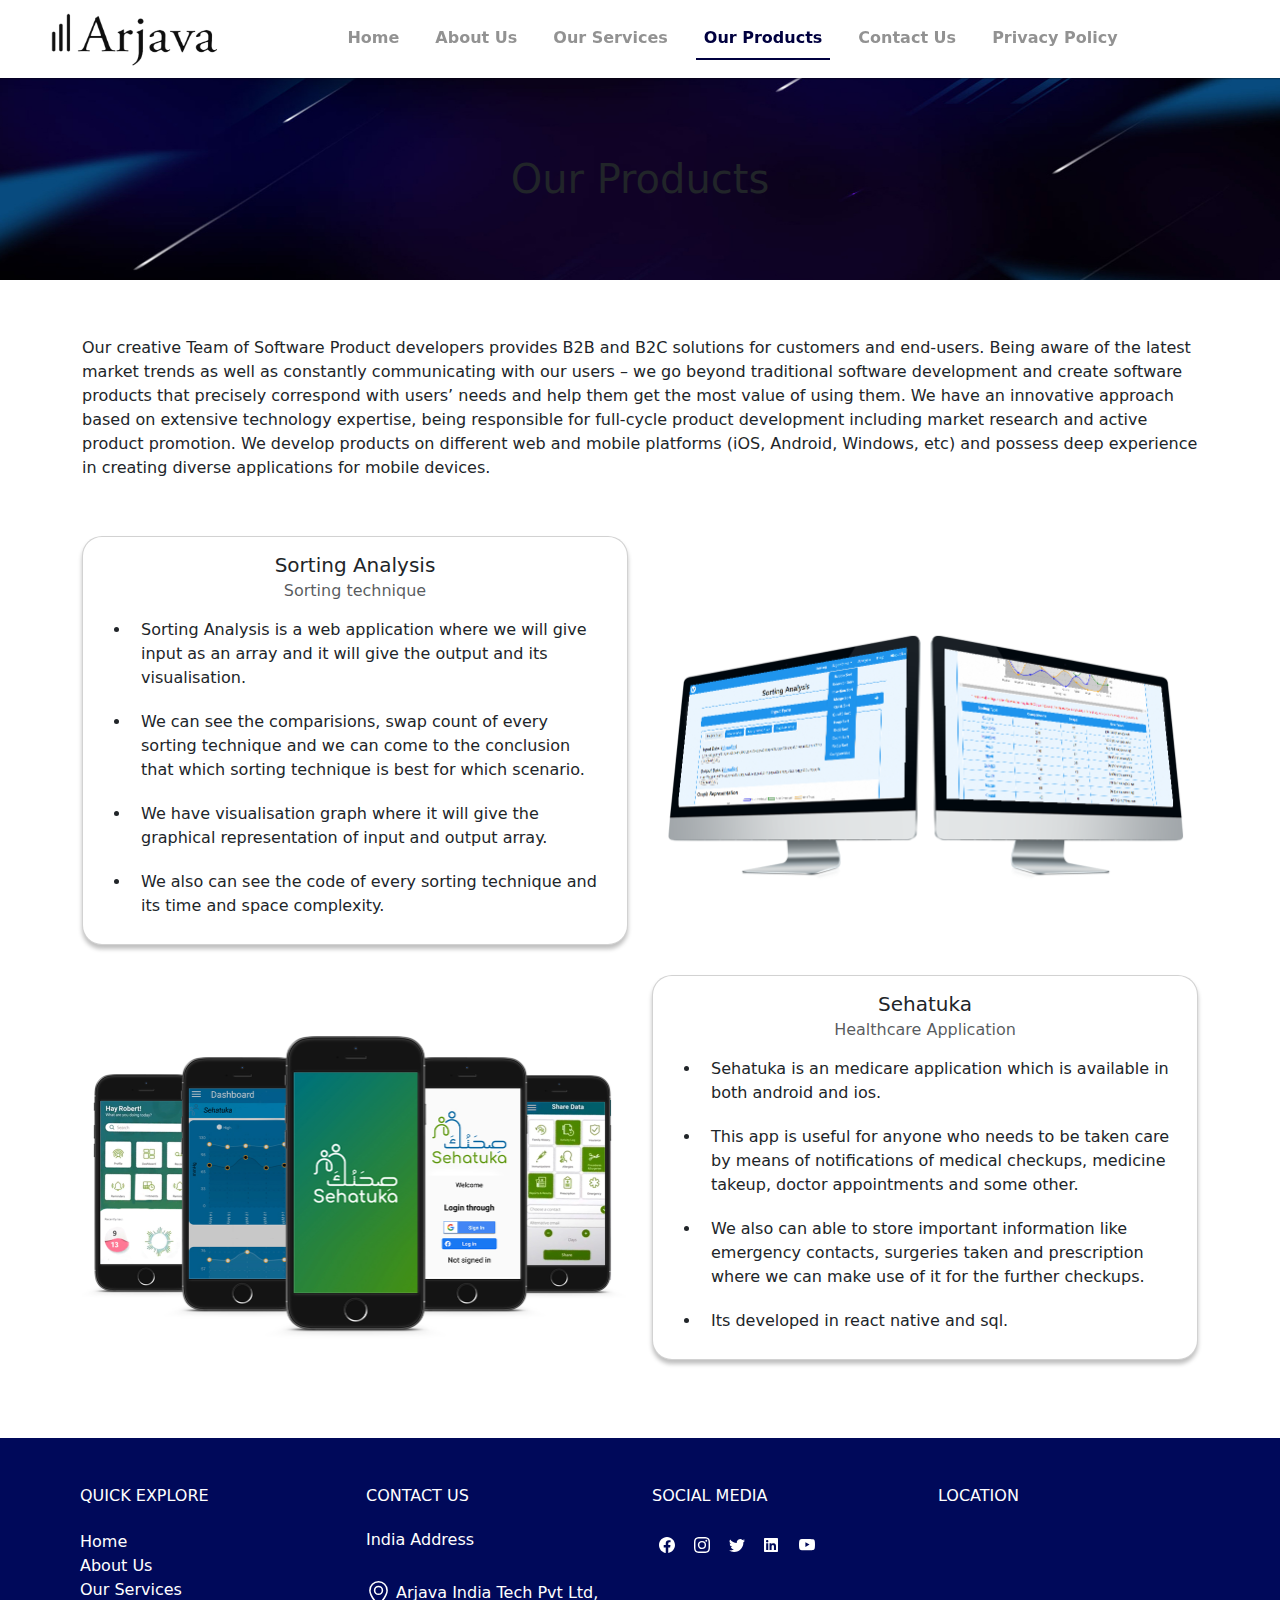
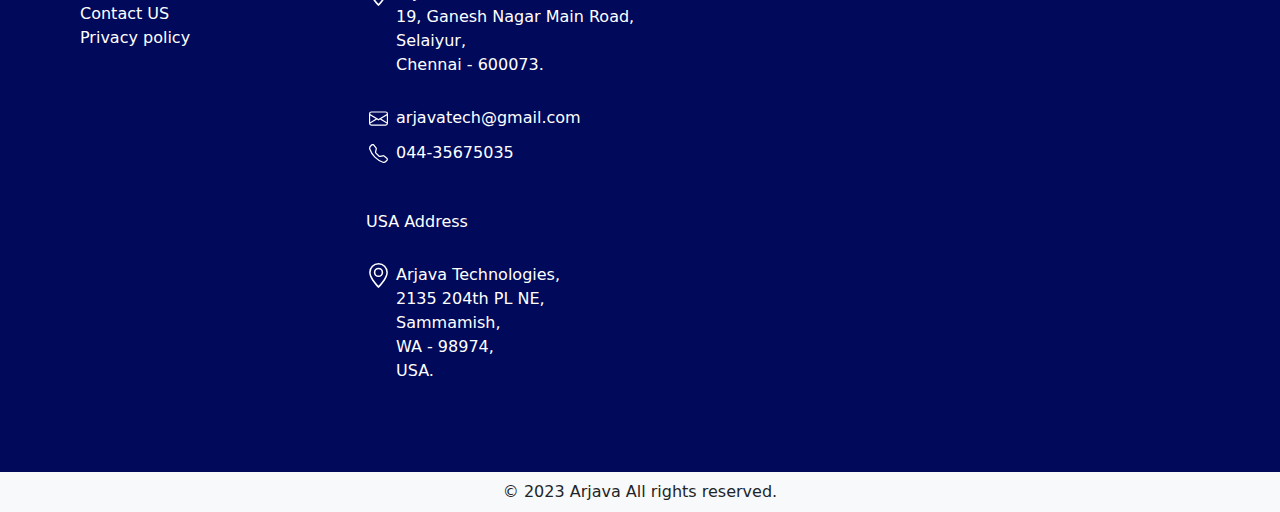
<file: our products.html>
<html>

<head>
    <title>Arjava - Our Products</title>
    <meta name="viewport" content="width=device-width, initial-scale=1.0">
    <link rel="shortcut icon" href="image/Arjava Logo2.png" type="image/png">
    <link rel="stylesheet" href="products style.css">
    <link rel="stylesheet" href="style.css">
    <link href="https://cdn.jsdelivr.net/npm/bootstrap@5.1.3/dist/css/bootstrap.min.css" rel="stylesheet">
    <script src="https://cdn.jsdelivr.net/npm/bootstrap@5.1.3/dist/js/bootstrap.bundle.min.js"></script>
    <link rel="stylesheet" href="https://cdnjs.cloudflare.com/ajax/libs/font-awesome/6.2.0/css/all.min.css" />
</head>

<body>

    <nav class="navbar navbar-expand-lg" id="navbar">
        <a class="logo" href="index.html"><img src="image/Arjava Logo.png" alt="arjava_logo" class="logo"></a>
        <button class="navbar-toggler shadow-none out-line" type="button" data-bs-toggle="collapse"
            data-bs-target="#menu">
            <svg xmlns="http://www.w3.org/2000/svg" width="40" height="40" fill="currentColor"
                class="bi bi-list btn-bg-color" viewBox="0 0 16 16">
                <path fill-rule="evenodd"
                    d="M2.5 12a.5.5 0 0 1 .5-.5h10a.5.5 0 0 1 0 1H3a.5.5 0 0 1-.5-.5zm0-4a.5.5 0 0 1 .5-.5h10a.5.5 0 0 1 0 1H3a.5.5 0 0 1-.5-.5zm0-4a.5.5 0 0 1 .5-.5h10a.5.5 0 0 1 0 1H3a.5.5 0 0 1-.5-.5z" />
            </svg>
        </button>
        <div class="collapse navbar-collapse content-center justify-content-center" id="menu">
            <ul class="navbar-nav">
                <li class="nav-item">
                    <a class="nav-link nav-links" href="index.html">Home</a>
                </li>
                <li class="nav-item">
                    <a class="nav-link nav-links" href="about us.html">About Us</a>
                </li>
                <li class="nav-item">
                    <a class="nav-link nav-links" href="our services.html">Our Services</a>
                </li>
                <li class="nav-item">
                    <a class="nav-link nav-links actived" href="our products.html">Our Products</a>
                </li>
                <li class="nav-item">
                    <a class="nav-link nav-links" href="contact us.html">Contact Us</a>
                </li>
                <li class="nav-item">
                    <a class="nav-link nav-links" href="privacy_policy.html">Privacy Policy</a>
                </li>
            </ul>
        </div>

    </nav>
    <div class="row">
        <img src="image/AJ cover.jpg" alt="about us cover img" width="1440" height="202" class="">
        <h1 class="h1 products-style">Our Products</h1>
    </div>
    <div class="container">
        <!--<h1 class="products">Products</h1>-->
        <p class="our-story-content">Our creative Team of Software Product developers provides B2B and B2C solutions for
            customers and end-users. Being aware of the latest market trends as well as constantly communicating with
            our users – we go beyond traditional software development and create software products that precisely
            correspond with users’ needs and help them get the most value of using them. We have an innovative approach
            based on extensive technology expertise, being responsible for full-cycle product development including
            market research and active product promotion. We develop products on different web and mobile platforms
            (iOS, Android, Windows, etc) and possess deep experience in creating diverse applications for mobile
            devices.</p>
    </div>
    <div class="container">
        
        <div class="row">

            <div class="sort-app-mockup1 col col col-12 col-lg-6 col-xl-6">
                <img src="image/Sorting Analysis mockup.png" class="img-fluid">
            </div>

            <div class="col col-12 col-lg-6">
                <div class="card sort-app-box">
                    <div class="card-body">
                        <h5 class="card-title text-center">Sorting Analysis</h5>
                        <h6 class="card-subtitle mb-2 text-center text-muted">Sorting technique</h6>
                        <ul class="card-text">
                            <li>Sorting Analysis is a web application where we will give input as an array and it will
                                give
                                the
                                output and its visualisation.</li>
                            <li>We can see the comparisions, swap count of every sorting technique and we can come to
                                the
                                conclusion
                                that which sorting technique is best for which scenario.</li>
                            <li>We have visualisation graph where it will give the graphical representation of input and
                                output
                                array.</li>
                            <li>We also can see the code of every sorting technique and its time and space complexity.
                            </li>
                        </ul>

                    </div>
                </div>
            </div>

            <div class="sort-app-mockup col col col-12 col-lg-6 col-xl-6">
                <img src="image/Sorting Analysis mockup.png" class="img-fluid">
            </div>

        </div>


        <!-- <div class="row">

            

            <div class="col col-12 col-lg-6">
                <div class="card sehatuka-app-box">
                    <div class="card-body">
                        <h5 class="card-title text-center">Sehatuka</h5>
                        <h6 class="card-subtitle mb-2 text-center text-muted">Healthcare Application</h6>
                        <ul class="card-text">
                            <li>Sehatuka is an medicare application which is available in both android and ios.</li>
                            <li>This app is useful for anyone who needs to be taken care by means of notifications of
                                medical
                                checkups, medicine takeup, doctor appointments and some other.</li>
                            <li>We also can able to store important information like emergency contacts, surgeries taken
                                and
                                prescription where we can make use of it for the further checkups.</li>
                            <li>Its developed in react native and sql.</li>
                        </ul>


                    </div>
                </div>
            </div>
            <div class="sehatuka-app-mockup col col col-12 col-lg-6 col-xl-6">
                <img src="image/Sorting Analysis mockup.png" class="img-fluid">
            </div>
        </div> -->

        <div class="row">

            <div class="sehatuka-app-mockup col col col-12 col-lg-6 col-xl-6">
                <img src="image/Sehatuka mockup.jpg" class="img-fluid">
            </div>

            <div class="col col-12 col-lg-6">
                <div class="card sehatuka-app-box">
                    <div class="card-body">
                        <h5 class="card-title text-center">Sehatuka</h5>
                        <h6 class="card-subtitle mb-2 text-center text-muted">Healthcare Application</h6>
                        <ul class="card-text">
                            <li>Sehatuka is an medicare application which is available in both android and ios.</li>
                            <li>This app is useful for anyone who needs to be taken care by means of notifications of
                                medical
                                checkups, medicine takeup, doctor appointments and some other.</li>
                            <li>We also can able to store important information like emergency contacts, surgeries taken
                                and
                                prescription where we can make use of it for the further checkups.</li>
                            <li>Its developed in react native and sql.</li>
                        </ul>


                    </div>
                </div>
            </div>

        </div>
    </div>

    <br>
    <br>
    <footer class="footer-fluid">
        <div class="row py-5 footer-row">
            <div class="col-0 col-sm-6 col-md-4 col-lg-4 col-xl-3 mb-4 mb-lg-0">
                <h6 class="text-uppercase font-weight-bold mb-4">Quick Explore</h6>
                <a href="index.html" class="quick-explore">Home</a><br>
                <a href="about us.html" class="quick-explore">About Us</a><br>
                <a href="our services.html" class="quick-explore">Our Services</a><br>
                <a href="contact us.html" class="quick-explore">Contact US</a><br>
                <a href="privacy_policy.html" class="quick-explore">Privacy policy</a><br>
            </div>

            <div class="col-0 col-sm-6 col-md-4 col-lg-4 col-xl-3 mb-4 mb-lg-0">
                <h6 class="text-uppercase font-weight-bold mb-4">Contact Us</h6>
                <h6>India Address</h6><br>
                <svg xmlns="http://www.w3.org/2000/svg" width="25" height="25" fill="currentColor"
                  class="bi bi-geo-alt" viewBox="0 0 16 16">
                  <path
                    d="M12.166 8.94c-.524 1.062-1.234 2.12-1.96 3.07A31.493 31.493 0 0 1 8 14.58a31.481 31.481 0 0 1-2.206-2.57c-.726-.95-1.436-2.008-1.96-3.07C3.304 7.867 3 6.862 3 6a5 5 0 0 1 10 0c0 .862-.305 1.867-.834 2.94zM8 16s6-5.686 6-10A6 6 0 0 0 2 6c0 4.314 6 10 6 10z" />
                  <path d="M8 8a2 2 0 1 1 0-4 2 2 0 0 1 0 4zm0 1a3 3 0 1 0 0-6 3 3 0 0 0 0 6z" />
                </svg>
                <address class="address-foot">
                    Arjava India Tech Pvt Ltd,<br>
                    19, Ganesh Nagar Main Road,<br>
                    Selaiyur,<br>
                    Chennai - 600073.<br><br>
                <div class="foot-mail-num">
                  <svg xmlns="http://www.w3.org/2000/svg" width="35" height="35" fill="currentColor"
                    class="bi bi-envelope py-2 mail-ico" viewBox="0 0 16 16">
                    <path
                      d="M0 4a2 2 0 0 1 2-2h12a2 2 0 0 1 2 2v8a2 2 0 0 1-2 2H2a2 2 0 0 1-2-2V4Zm2-1a1 1 0 0 0-1 1v.217l7 4.2 7-4.2V4a1 1 0 0 0-1-1H2Zm13 2.383-4.708 2.825L15 11.105V5.383Zm-.034 6.876-5.64-3.471L8 9.583l-1.326-.795-5.64 3.47A1 1 0 0 0 2 13h12a1 1 0 0 0 .966-.741ZM1 11.105l4.708-2.897L1 5.383v5.722Z" />
                  </svg>arjavatech@gmail.com<br>
                <svg xmlns="http://www.w3.org/2000/svg" width="35" height="35" fill="currentColor"
                    class="bi bi-telephone p-2 tele-ico" viewBox="0 0 16 16">
                    <path
                      d="M3.654 1.328a.678.678 0 0 0-1.015-.063L1.605 2.3c-.483.484-.661 1.169-.45 1.77a17.568 17.568 0 0 0 4.168 6.608 17.569 17.569 0 0 0 6.608 4.168c.601.211 1.286.033 1.77-.45l1.034-1.034a.678.678 0 0 0-.063-1.015l-2.307-1.794a.678.678 0 0 0-.58-.122l-2.19.547a1.745 1.745 0 0 1-1.657-.459L5.482 8.062a1.745 1.745 0 0 1-.46-1.657l.548-2.19a.678.678 0 0 0-.122-.58L3.654 1.328zM1.884.511a1.745 1.745 0 0 1 2.612.163L6.29 2.98c.329.423.445.974.315 1.494l-.547 2.19a.678.678 0 0 0 .178.643l2.457 2.457a.678.678 0 0 0 .644.178l2.189-.547a1.745 1.745 0 0 1 1.494.315l2.306 1.794c.829.645.905 1.87.163 2.611l-1.034 1.034c-.74.74-1.846 1.065-2.877.702a18.634 18.634 0 0 1-7.01-4.42 18.634 18.634 0 0 1-4.42-7.009c-.362-1.03-.037-2.137.703-2.877L1.885.511z" />
                  </svg>044-35675035
                </div></address>
                <h6>USA Address</h6><br>
                <svg xmlns="http://www.w3.org/2000/svg" width="25" height="25" fill="currentColor" class="bi bi-geo-alt"
                viewBox="0 0 16 16">
                <path
                    d="M12.166 8.94c-.524 1.062-1.234 2.12-1.96 3.07A31.493 31.493 0 0 1 8 14.58a31.481 31.481 0 0 1-2.206-2.57c-.726-.95-1.436-2.008-1.96-3.07C3.304 7.867 3 6.862 3 6a5 5 0 0 1 10 0c0 .862-.305 1.867-.834 2.94zM8 16s6-5.686 6-10A6 6 0 0 0 2 6c0 4.314 6 10 6 10z" />
                <path d="M8 8a2 2 0 1 1 0-4 2 2 0 0 1 0 4zm0 1a3 3 0 1 0 0-6 3 3 0 0 0 0 6z" />
                </svg>
                <address class="address-foot">
                Arjava Technologies,<br>
                2135 204th PL NE,<br>
                Sammamish,<br>
                WA - 98974,<br>
                USA.<br>
                </address>
            </div>

            <div class="col-0 col-sm-6 col-md-4 col-lg-4 col-xl-3 mb-4 mb-lg-0">
                <h6 class="text-uppercase font-weight-bold mb-4 ">Social Media</h6>
                <a href="#" target="_blank" title="facebook"><svg xmlns="http://www.w3.org/2000/svg" width="30"
                        height="30" fill="currentColor" class="bi bi-facebook social-media" viewBox="0 0 16 16">
                        <path
                            d="M16 8.049c0-4.446-3.582-8.05-8-8.05C3.58 0-.002 3.603-.002 8.05c0 4.017 2.926 7.347 6.75 7.951v-5.625h-2.03V8.05H6.75V6.275c0-2.017 1.195-3.131 3.022-3.131.876 0 1.791.157 1.791.157v1.98h-1.009c-.993 0-1.303.621-1.303 1.258v1.51h2.218l-.354 2.326H9.25V16c3.824-.604 6.75-3.934 6.75-7.951z" />
                    </svg></a>
                <a href="#" target="_blank" title="instagram"><svg xmlns="http://www.w3.org/2000/svg" width="30"
                        height="30" fill="currentColor" class="bi bi-instagram social-media" viewBox="0 0 16 16">
                        <path
                            d="M8 0C5.829 0 5.556.01 4.703.048 3.85.088 3.269.222 2.76.42a3.917 3.917 0 0 0-1.417.923A3.927 3.927 0 0 0 .42 2.76C.222 3.268.087 3.85.048 4.7.01 5.555 0 5.827 0 8.001c0 2.172.01 2.444.048 3.297.04.852.174 1.433.372 1.942.205.526.478.972.923 1.417.444.445.89.719 1.416.923.51.198 1.09.333 1.942.372C5.555 15.99 5.827 16 8 16s2.444-.01 3.298-.048c.851-.04 1.434-.174 1.943-.372a3.916 3.916 0 0 0 1.416-.923c.445-.445.718-.891.923-1.417.197-.509.332-1.09.372-1.942C15.99 10.445 16 10.173 16 8s-.01-2.445-.048-3.299c-.04-.851-.175-1.433-.372-1.941a3.926 3.926 0 0 0-.923-1.417A3.911 3.911 0 0 0 13.24.42c-.51-.198-1.092-.333-1.943-.372C10.443.01 10.172 0 7.998 0h.003zm-.717 1.442h.718c2.136 0 2.389.007 3.232.046.78.035 1.204.166 1.486.275.373.145.64.319.92.599.28.28.453.546.598.92.11.281.24.705.275 1.485.039.843.047 1.096.047 3.231s-.008 2.389-.047 3.232c-.035.78-.166 1.203-.275 1.485a2.47 2.47 0 0 1-.599.919c-.28.28-.546.453-.92.598-.28.11-.704.24-1.485.276-.843.038-1.096.047-3.232.047s-2.39-.009-3.233-.047c-.78-.036-1.203-.166-1.485-.276a2.478 2.478 0 0 1-.92-.598 2.48 2.48 0 0 1-.6-.92c-.109-.281-.24-.705-.275-1.485-.038-.843-.046-1.096-.046-3.233 0-2.136.008-2.388.046-3.231.036-.78.166-1.204.276-1.486.145-.373.319-.64.599-.92.28-.28.546-.453.92-.598.282-.11.705-.24 1.485-.276.738-.034 1.024-.044 2.515-.045v.002zm4.988 1.328a.96.96 0 1 0 0 1.92.96.96 0 0 0 0-1.92zm-4.27 1.122a4.109 4.109 0 1 0 0 8.217 4.109 4.109 0 0 0 0-8.217zm0 1.441a2.667 2.667 0 1 1 0 5.334 2.667 2.667 0 0 1 0-5.334z" />
                    </svg></a>

                <a href="#" target="_blank" title="twitter"><svg xmlns="http://www.w3.org/2000/svg" width="30"
                        height="30" fill="currentColor" class="bi bi-twitter social-media" viewBox="0 0 16 16">
                        <path
                            d="M5.026 15c6.038 0 9.341-5.003 9.341-9.334 0-.14 0-.282-.006-.422A6.685 6.685 0 0 0 16 3.542a6.658 6.658 0 0 1-1.889.518 3.301 3.301 0 0 0 1.447-1.817 6.533 6.533 0 0 1-2.087.793A3.286 3.286 0 0 0 7.875 6.03a9.325 9.325 0 0 1-6.767-3.429 3.289 3.289 0 0 0 1.018 4.382A3.323 3.323 0 0 1 .64 6.575v.045a3.288 3.288 0 0 0 2.632 3.218 3.203 3.203 0 0 1-.865.115 3.23 3.23 0 0 1-.614-.057 3.283 3.283 0 0 0 3.067 2.277A6.588 6.588 0 0 1 .78 13.58a6.32 6.32 0 0 1-.78-.045A9.344 9.344 0 0 0 5.026 15z" />
                    </svg></a>

                <a href="#" target="_blank" title="linkedin"><svg xmlns="http://www.w3.org/2000/svg" width="30" height="30" fill="currentColor"
                        class="bi bi-linkedin social-media" viewBox="0 0 512 512">
                        <path
                            d="M416 32H31.9C14.3 32 0 46.5 0 64.3v383.4C0 465.5 14.3 480 31.9 480H416c17.6 0 32-14.5 32-32.3V64.3c0-17.8-14.4-32.3-32-32.3zM135.4 416H69V202.2h66.5V416zm-33.2-243c-21.3 0-38.5-17.3-38.5-38.5S80.9 96 102.2 96c21.2 0 38.5 17.3 38.5 38.5 0 21.3-17.2 38.5-38.5 38.5zm282.1 243h-66.4V312c0-24.8-.5-56.7-34.5-56.7-34.6 0-39.9 27-39.9 54.9V416h-66.4V202.2h63.7v29.2h.9c8.9-16.8 30.6-34.5 62.9-34.5 67.2 0 79.7 44.3 79.7 101.9V416z" />
                    </svg></a>

                <a href="#" target="_blank" title="youtube"><svg xmlns="http://www.w3.org/2000/svg" width="30"
                        height="30" fill="currentColor" class="bi bi-youtube social-media" viewBox="0 0 16 16">
                        <path
                            d="M8.051 1.999h.089c.822.003 4.987.033 6.11.335a2.01 2.01 0 0 1 1.415 1.42c.101.38.172.883.22 1.402l.01.104.022.26.008.104c.065.914.073 1.77.074 1.957v.075c-.001.194-.01 1.108-.082 2.06l-.008.105-.009.104c-.05.572-.124 1.14-.235 1.558a2.007 2.007 0 0 1-1.415 1.42c-1.16.312-5.569.334-6.18.335h-.142c-.309 0-1.587-.006-2.927-.052l-.17-.006-.087-.004-.171-.007-.171-.007c-1.11-.049-2.167-.128-2.654-.26a2.007 2.007 0 0 1-1.415-1.419c-.111-.417-.185-.986-.235-1.558L.09 9.82l-.008-.104A31.4 31.4 0 0 1 0 7.68v-.123c.002-.215.01-.958.064-1.778l.007-.103.003-.052.008-.104.022-.26.01-.104c.048-.519.119-1.023.22-1.402a2.007 2.007 0 0 1 1.415-1.42c.487-.13 1.544-.21 2.654-.26l.17-.007.172-.006.086-.003.171-.007A99.788 99.788 0 0 1 7.858 2h.193zM6.4 5.209v4.818l4.157-2.408L6.4 5.209z" />
                    </svg></a>
                </ul>
            </div>

            <div class="col-0 col-sm-6 col-md-4 col-lg-4 col-xl-3 mb-4 mb-lg-0">
                <h6 class="text-uppercase font-weight-bold mb-4">Location</h6>
                <iframe src="https://www.google.com/maps/embed?pb=!1m18!1m12!1m3!1d3888.7479910917946!2d80.14273187428608!3d12.923912115923658!2m3!1f0!2f0!3f0!3m2!1i1024!2i768!4f13.1!3m3!1m2!1s0x3a525ee2295d5c29%3A0xf83071011e4a93e5!2s19%2C%20Ganesh%20Nagar%20Main%20Rd%2C%20Mahalakshmi%20Nagar%2C%20Tambaram%2C%20Chennai%2C%20Tamil%20Nadu%20600059!5e0!3m2!1sen!2sin!4v1697103920581!5m2!1sen!2sin" class="location-link" width="600" height="450" style="border:0;" allowfullscreen="" loading="lazy" referrerpolicy="no-referrer-when-downgrade"></iframe>
            </div>
        </div>
    </footer>
    <div class="bg-light py-2">
        <div class="container text-center">
            <p class="mb-0">&copy; 2023 Arjava All rights reserved.</p>
        </div>
    </div>
</body>

</html>
</file>
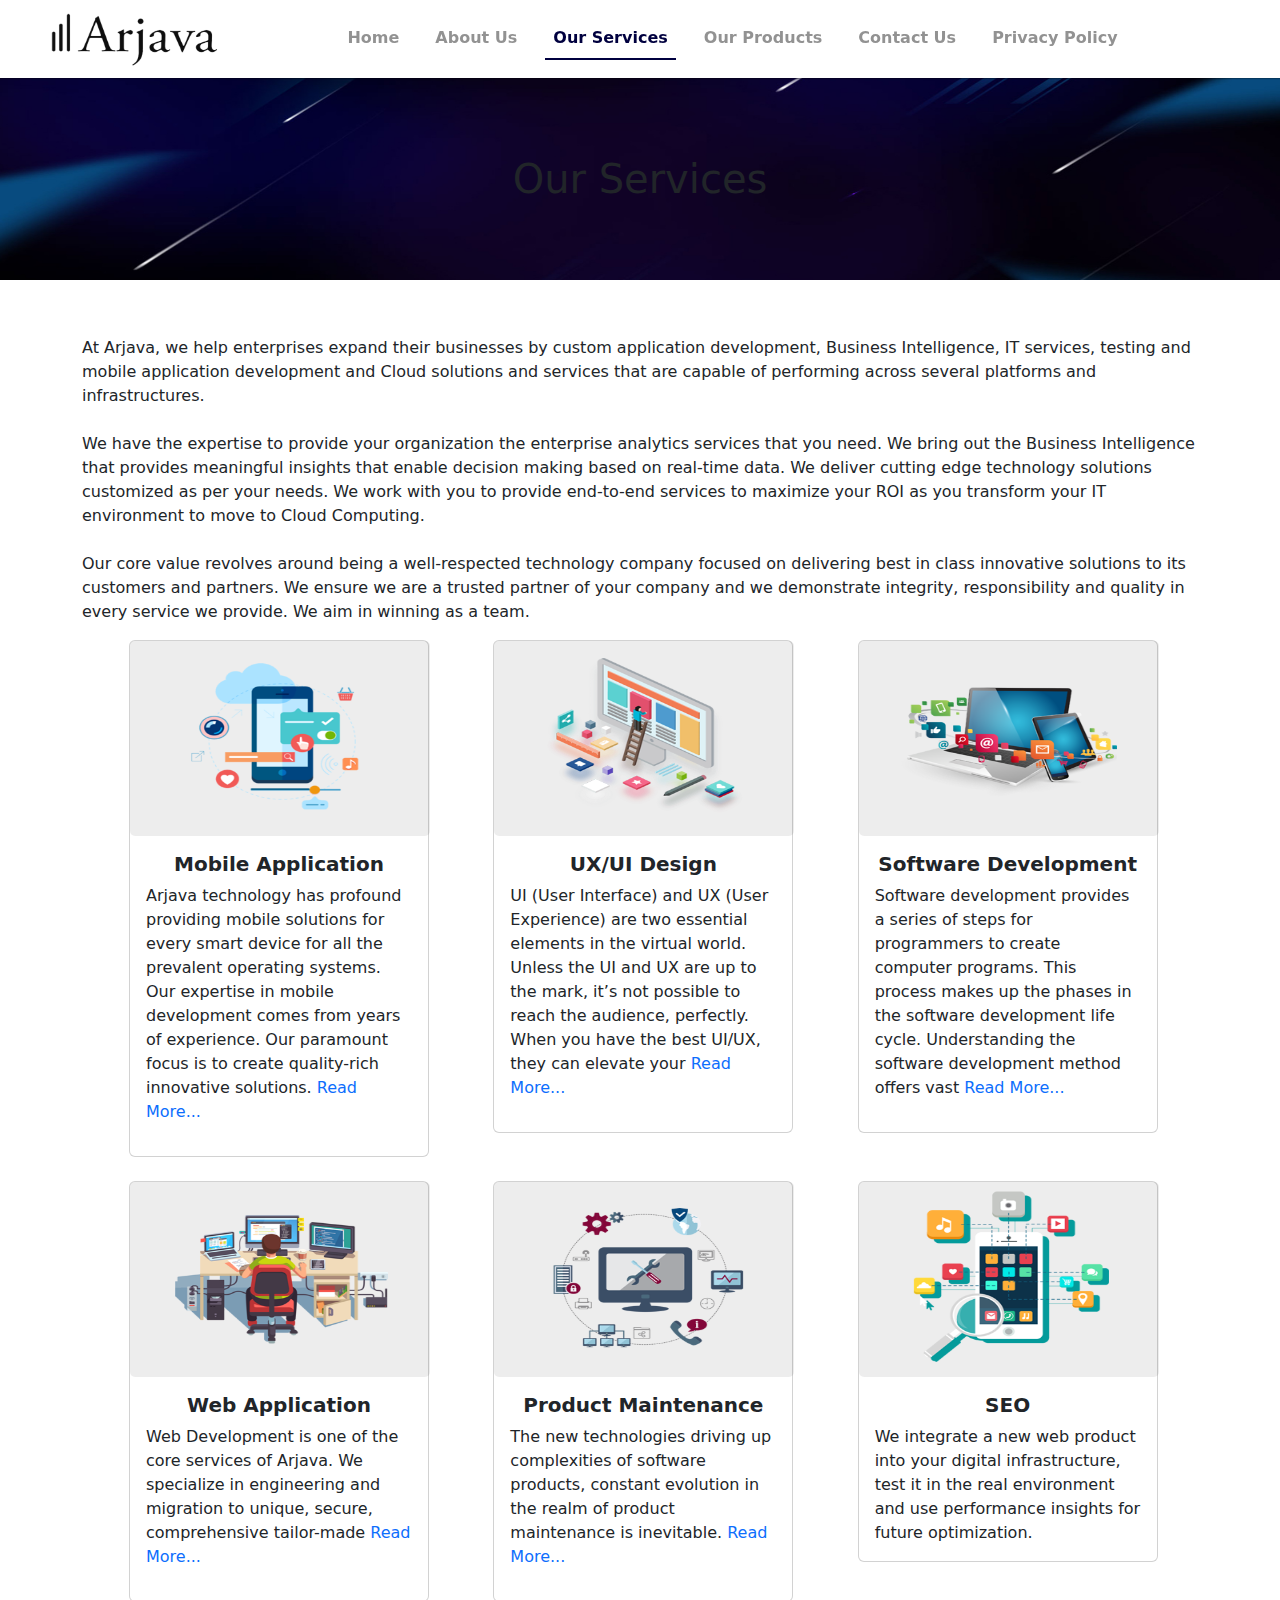
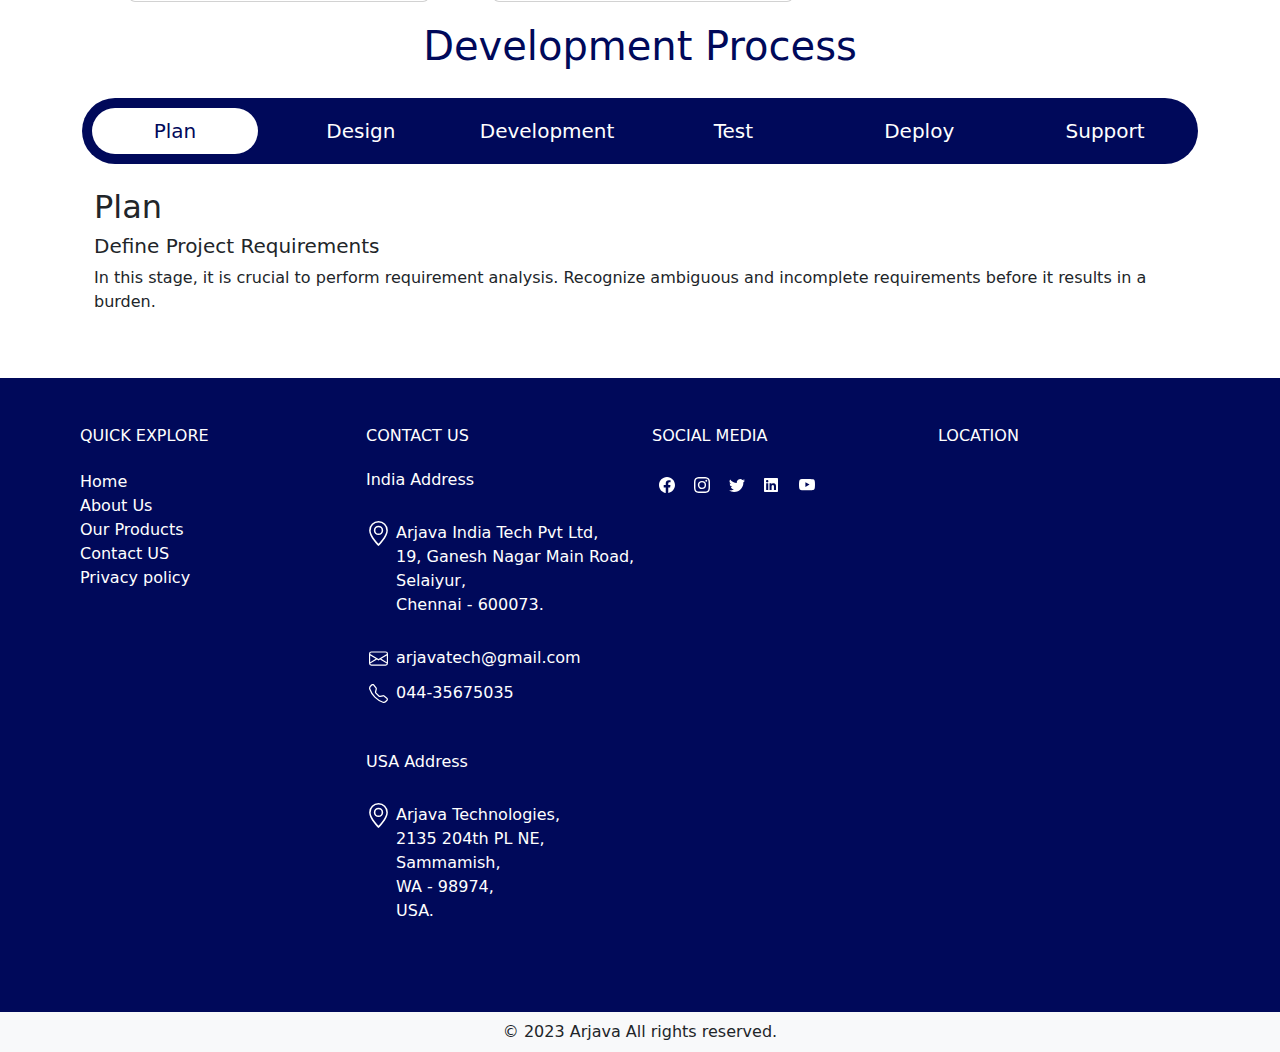
<file: our services.html>
<html>

<head>
    <title>Arjava - Our Services</title>
    <meta name="viewport" content="width=device-width, initial-scale=1.0">
    <link rel="shortcut icon" href="image/Arjava Logo2.png" type="image/png">
    <link rel="stylesheet" href="services style.css">
    <link href="https://cdn.jsdelivr.net/npm/bootstrap@5.1.3/dist/css/bootstrap.min.css" rel="stylesheet">
    <script src="https://cdn.jsdelivr.net/npm/bootstrap@5.1.3/dist/js/bootstrap.bundle.min.js"></script>
    <link rel="stylesheet" href="https://cdnjs.cloudflare.com/ajax/libs/font-awesome/6.2.0/css/all.min.css" />
</head>

<body>

    <nav class="navbar navbar-expand-lg" id="navbar">
        <a class="logo" href="index.html"><img src="image/Arjava Logo.png" alt="arjava_logo" class="logo"></a>
        <button class="navbar-toggler shadow-none out-line" type="button" data-bs-toggle="collapse"
            data-bs-target="#menu">
            <svg xmlns="http://www.w3.org/2000/svg" width="40" height="40" fill="currentColor"
                class="bi bi-list btn-bg-color" viewBox="0 0 16 16">
                <path fill-rule="evenodd"
                    d="M2.5 12a.5.5 0 0 1 .5-.5h10a.5.5 0 0 1 0 1H3a.5.5 0 0 1-.5-.5zm0-4a.5.5 0 0 1 .5-.5h10a.5.5 0 0 1 0 1H3a.5.5 0 0 1-.5-.5zm0-4a.5.5 0 0 1 .5-.5h10a.5.5 0 0 1 0 1H3a.5.5 0 0 1-.5-.5z" />
            </svg>
        </button>
        <div class="collapse navbar-collapse content-center justify-content-center" id="menu">
            <ul class="navbar-nav">
                <li class="nav-item">
                    <a class="nav-link nav-links" href="index.html">Home</a>
                </li>
                <li class="nav-item">
                    <a class="nav-link nav-links" href="about us.html">About Us</a>
                </li>
                <li class="nav-item">
                    <a class="nav-link nav-links actived" href="our services.html">Our Services</a>
                </li>
                <li class="nav-item">
                    <a class="nav-link nav-links" href="our products.html">Our Products</a>
                </li>
                <li class="nav-item">
                    <a class="nav-link nav-links" href="contact us.html">Contact Us</a>
                </li>
                <li class="nav-item">
                    <a class="nav-link nav-links" href="privacy_policy.html">Privacy Policy</a>
                </li>
            </ul>
        </div>

    </nav>
    <div class="row">
        <img src="image/AJ cover.jpg" alt="about us cover img" width="1440" height="202" class="">
        <h1 class="h1 services-style">Our Services</h1>
    </div>
    <div class="container">
        <!--<<h1 class="services text-center">Services</h1>-->
        <p>At Arjava, we help enterprises expand their businesses by custom application development, Business
            Intelligence, IT services, testing and mobile application development and Cloud solutions and services that
            are capable of performing across several platforms and infrastructures.<br><br>

            We have the expertise to provide your organization the enterprise analytics services that you need. We bring
            out the Business Intelligence that provides meaningful insights that enable decision making based on
            real-time data. We deliver cutting edge technology solutions customized as per your needs. We work with you
            to provide end-to-end services to maximize your ROI as you transform your IT environment to move to Cloud
            Computing.<br><br>

            Our core value revolves around being a well-respected technology company focused on delivering best in class
            innovative solutions to its customers and partners. We ensure we are a trusted partner of your company and
            we demonstrate integrity, responsibility and quality in every service we provide. We aim in winning as a
            team.
        </p>
        <div class="row row-cols-1 row-cols-sm-2 row-cols-md-2 row-cols-lg-3  row-cols-xl-3 row-services g-4">
            <div class="col col-dig-cent">
                <div class="card card-style">
                    <div class="product-card-head">
                        <img src="image/mob-app-icon1.png" class="card-img-top mob-app-img"
                            alt="Mobile Application Icon">
                    </div>
                    <div class="card-body">
                        <h5 class="card-title text-center card-title-style">Mobile Application</h5>
                        <p class="card-text">Arjava technology has profound providing mobile solutions for every smart
                            device for
                            all the prevalent operating systems. Our expertise in mobile development comes from years of
                            experience.
                            Our paramount focus is to create quality-rich innovative solutions.
                            <a data-bs-toggle="collapse" href="#coll-mob-app" aria-expanded="false"
                                aria-controls="collapseExample" class="read-more">
                                Read More...
                            </a>
                        </p>
                        <div class="collapse" id="coll-mob-app">

                            <b>Our mobile development services include:</b>
                            <ul>

                                <li>iPhone/iPad/iOS Application Development</li>
                                <li>Android Application Development</li>
                                <li>BlackBerry Application Development</li>
                                <li>Windows Phone Application Development</li>
                                <li>Rich Mobile Web Application Development</li>

                            </ul>
                        </div>

                    </div>
                </div>
            </div>
            <div class="col col-dig-cent">
                <div class="card card-style">
                    <div class="product-card-head">
                        <img src="image/uxui-icon1.png" class="card-img-top mob-app-img" alt="UX/UI Icon">
                    </div>
                    <div class="card-body">
                        <h5 class="card-title text-center card-title-style">UX/UI Design</h5>
                        <p class="card-text">UI (User Interface) and UX (User Experience) are two essential elements in
                            the virtual
                            world. Unless the UI and UX are up to the mark, it’s not possible to reach the audience,
                            perfectly. When
                            you have the best UI/UX, they can elevate your
                            <a data-bs-toggle="collapse" href="#coll-uxui" aria-expanded="false"
                                aria-controls="collapseExample" class="read-more">
                                Read More...
                            </a>
                        </p>
                        <div class="collapse" id="coll-uxui">
                            business even in offline situations. Basically, the UI/UX
                            design is a process of designing visual and functional aspects of a product. It is necessary
                            for both
                            hardware or software products.
                        </div>
                    </div>
                </div>
            </div>

            <div class="col col-dig-cent">
                <div class="card card-style">
                    <div class="product-card-head">
                        <img src="image/web-app-icon2.png" class="card-img-top mob-app-img" alt="Web Application Icon">
                    </div>
                    <div class="card-body">
                        <h5 class="card-title text-center card-title-style">Software Development</h5>
                        <p class="card-text">Software development provides a series of steps for programmers to create
                            computer
                            programs. This process makes up the phases in the software development life cycle.
                            Understanding the
                            software development method offers vast
                            <a data-bs-toggle="collapse" href="#coll-web-app" aria-expanded="false"
                                aria-controls="collapseExample" class="read-more">
                                Read More...
                            </a>
                        </p>
                        <div class="collapse" id="coll-web-app">
                            opportunities in the IT industry.
                        </div>
                    </div>
                </div>
            </div>

            <div class="col col-dig-cent">
                <div class="card card-style">
                    <div class="product-card-head">
                        <img src="image/web-dev-icon1.png" class="card-img-top mob-app-img" alt="Web Development Icon">
                    </div>
                    <div class="card-body">
                        <h5 class="card-title text-center card-title-style">Web Application</h5>
                        <p class="card-text">
                            Web Development is one of the core services of Arjava. We specialize in engineering and
                            migration to
                            unique, secure, comprehensive tailor-made
                            <a data-bs-toggle="collapse" href="#coll-web-dev" aria-expanded="false"
                                aria-controls="collapseExample" class="read-more">
                                Read More...
                            </a>
                        </p>
                        <div class="collapse" id="coll-web-dev">

                            web solutions with modern design and user experience. We
                            fundamentally change the way business is delivered, providing solutions for a value-based
                            customer-first
                            approach.<br><br>

                            <b>We provide a full cycle of custom web development services including:</b>
                            <ul>

                                <li>Generation/brainstorming of web solution vision and requirements</li>
                                <li>System architecture, security, web and user experience design</li>
                                <li>Prototyping, UI/UX audit, responsive design implementation, design systems
                                    development</li>
                                <li>Automated front-end testing, QA under the most popular platforms and browsers</li>
                                <li>Migration from desktop to cloud-native web applications</li>
                                <li>3rd level maintenance, integration with API, cloud architecture and hosting</li>

                            </ul>

                        </div>
                    </div>
                </div>
            </div>
            <div class="col col-dig-cent">
                <div class="card card-style">
                    <div class="product-card-head">
                        <img src="image/pro-main-icon1.png" class="card-img-top mob-app-img"
                            alt="Product Maintenance Icon">
                    </div>
                    <div class="card-body">
                        <h5 class="card-title text-center card-title-style">Product Maintenance</h5>
                        <p class="card-text">The new technologies driving up complexities of software products, constant
                            evolution
                            in the realm of product maintenance is inevitable.
                            <a data-bs-toggle="collapse" href="#coll-pro" aria-expanded="false"
                                aria-controls="collapseExample" class="read-more">
                                Read More...
                            </a>
                        </p>
                        <div class="collapse" id="coll-pro">
                            It is pivotal to minimize failures and adequately
                            maintain software products to ensure consistency in their performance. Additionally, it is
                            crucial to
                            address that CIO’s are often burdened with maintaining and monitoring mission-critical
                            applications while
                            simultaneously reducing costs. With adequate software maintenance services deployed
                            throughout a product’s
                            lifecycle, businesses can maintain as well as upgrade existing products to ensure market and
                            brand
                            relevance, and in turn, retain customers more effectively.</p>
                        </div>
                    </div>
                </div>
            </div>

            <div class="col col-dig-cent">
                <div class="card card-style">
                    <div class="product-card-head">
                        <img src="image/seo-icon1.png" class="card-img-top mob-app-img" alt="SEO Icon">
                    </div>
                    <div class="card-body">
                        <h5 class="card-title text-center card-title-style">SEO</h5>
                        <p class="card-text">We integrate a new web product into your digital infrastructure, test
                            it in the real environment and use performance insights for future optimization.</p>
                    </div>
                </div>
            </div>

        </div>

        <h1 class="dev-process">Development Process</h1>

       
            <div class="nav-tab-bg">
                <ul class="nav nav-pills nav-justified" role="tablist">
                    <li class="nav-item nav-item-bg">
                        <a class="nav-link nav-link-style active" data-bs-toggle="pill" href="#plan">Plan</a>
                    </li>
                    <li class="nav-item">
                        <a class="nav-link nav-link-style" data-bs-toggle="pill" href="#design">Design</a>
                    </li>
                    <li class="nav-item">
                        <a class="nav-link nav-link-style" data-bs-toggle="pill" href="#development">Development</a>
                    </li>
                    <li class="nav-item">
                        <a class="nav-link nav-link-style" data-bs-toggle="pill" href="#test">Test</a>
                    </li>
                    <li class="nav-item">
                        <a class="nav-link nav-link-style" data-bs-toggle="pill" href="#deploy">Deploy</a>
                    </li>
                    <li class="nav-item"> 
                        <a class="nav-link nav-link-style" data-bs-toggle="pill" href="#support">Support</a>
                    </li>
                </ul>
            </div>


            
        

        <!-- <ul class="nav nav-pills text-center nav-cen" role="tablist">
            <li class="nav-item nav-style">
                <a class="nav-link active circle" data-bs-toggle="pill" href="#plan"><svg
                        xmlns="http://www.w3.org/2000/svg" fill="currentColor" class="bi bi-cup-hot service-dev-icon"
                        viewBox="0 0 16 16">
                        <path fill-rule="evenodd"
                            d="M.5 6a.5.5 0 0 0-.488.608l1.652 7.434A2.5 2.5 0 0 0 4.104 16h5.792a2.5 2.5 0 0 0 2.44-1.958l.131-.59a3 3 0 0 0 1.3-5.854l.221-.99A.5.5 0 0 0 13.5 6H.5ZM13 12.5a2.01 2.01 0 0 1-.316-.025l.867-3.898A2.001 2.001 0 0 1 13 12.5ZM2.64 13.825 1.123 7h11.754l-1.517 6.825A1.5 1.5 0 0 1 9.896 15H4.104a1.5 1.5 0 0 1-1.464-1.175Z" />
                        <path
                            d="m4.4.8-.003.004-.014.019a4.167 4.167 0 0 0-.204.31 2.327 2.327 0 0 0-.141.267c-.026.06-.034.092-.037.103v.004a.593.593 0 0 0 .091.248c.075.133.178.272.308.445l.01.012c.118.158.26.347.37.543.112.2.22.455.22.745 0 .188-.065.368-.119.494a3.31 3.31 0 0 1-.202.388 5.444 5.444 0 0 1-.253.382l-.018.025-.005.008-.002.002A.5.5 0 0 1 3.6 4.2l.003-.004.014-.019a4.149 4.149 0 0 0 .204-.31 2.06 2.06 0 0 0 .141-.267c.026-.06.034-.092.037-.103a.593.593 0 0 0-.09-.252A4.334 4.334 0 0 0 3.6 2.8l-.01-.012a5.099 5.099 0 0 1-.37-.543A1.53 1.53 0 0 1 3 1.5c0-.188.065-.368.119-.494.059-.138.134-.274.202-.388a5.446 5.446 0 0 1 .253-.382l.025-.035A.5.5 0 0 1 4.4.8Zm3 0-.003.004-.014.019a4.167 4.167 0 0 0-.204.31 2.327 2.327 0 0 0-.141.267c-.026.06-.034.092-.037.103v.004a.593.593 0 0 0 .091.248c.075.133.178.272.308.445l.01.012c.118.158.26.347.37.543.112.2.22.455.22.745 0 .188-.065.368-.119.494a3.31 3.31 0 0 1-.202.388 5.444 5.444 0 0 1-.253.382l-.018.025-.005.008-.002.002A.5.5 0 0 1 6.6 4.2l.003-.004.014-.019a4.149 4.149 0 0 0 .204-.31 2.06 2.06 0 0 0 .141-.267c.026-.06.034-.092.037-.103a.593.593 0 0 0-.09-.252A4.334 4.334 0 0 0 6.6 2.8l-.01-.012a5.099 5.099 0 0 1-.37-.543A1.53 1.53 0 0 1 6 1.5c0-.188.065-.368.119-.494.059-.138.134-.274.202-.388a5.446 5.446 0 0 1 .253-.382l.025-.035A.5.5 0 0 1 7.4.8Zm3 0-.003.004-.014.019a4.077 4.077 0 0 0-.204.31 2.337 2.337 0 0 0-.141.267c-.026.06-.034.092-.037.103v.004a.593.593 0 0 0 .091.248c.075.133.178.272.308.445l.01.012c.118.158.26.347.37.543.112.2.22.455.22.745 0 .188-.065.368-.119.494a3.198 3.198 0 0 1-.202.388 5.385 5.385 0 0 1-.252.382l-.019.025-.005.008-.002.002A.5.5 0 0 1 9.6 4.2l.003-.004.014-.019a4.149 4.149 0 0 0 .204-.31 2.06 2.06 0 0 0 .141-.267c.026-.06.034-.092.037-.103a.593.593 0 0 0-.09-.252A4.334 4.334 0 0 0 9.6 2.8l-.01-.012a5.099 5.099 0 0 1-.37-.543A1.53 1.53 0 0 1 9 1.5c0-.188.065-.368.119-.494.059-.138.134-.274.202-.388a5.446 5.446 0 0 1 .253-.382l.025-.035A.5.5 0 0 1 10.4.8Z" />
                    </svg>
                    <div class="title">Plan</div>
                </a>
            </li>
            <li class="nav-item nav-style">
                <a class="nav-link circle" data-bs-toggle="pill" href="#design"><svg xmlns="http://www.w3.org/2000/svg"
                        fill="currentColor" class="bi bi-palette service-dev-icon" viewBox="0 0 16 16">
                        <path
                            d="M8 5a1.5 1.5 0 1 0 0-3 1.5 1.5 0 0 0 0 3zm4 3a1.5 1.5 0 1 0 0-3 1.5 1.5 0 0 0 0 3zM5.5 7a1.5 1.5 0 1 1-3 0 1.5 1.5 0 0 1 3 0zm.5 6a1.5 1.5 0 1 0 0-3 1.5 1.5 0 0 0 0 3z" />
                        <path
                            d="M16 8c0 3.15-1.866 2.585-3.567 2.07C11.42 9.763 10.465 9.473 10 10c-.603.683-.475 1.819-.351 2.92C9.826 14.495 9.996 16 8 16a8 8 0 1 1 8-8zm-8 7c.611 0 .654-.171.655-.176.078-.146.124-.464.07-1.119-.014-.168-.037-.37-.061-.591-.052-.464-.112-1.005-.118-1.462-.01-.707.083-1.61.704-2.314.369-.417.845-.578 1.272-.618.404-.038.812.026 1.16.104.343.077.702.186 1.025.284l.028.008c.346.105.658.199.953.266.653.148.904.083.991.024C14.717 9.38 15 9.161 15 8a7 7 0 1 0-7 7z" />
                    </svg>
                    <div class="title">Design</div>
                </a>
            </li>
            <li class="nav-item nav-style">
                <a class="nav-link circle" data-bs-toggle="pill" href="#development"><svg
                        xmlns="http://www.w3.org/2000/svg" fill="currentColor" class="bi bi-laptop service-dev-icon"
                        viewBox="0 0 16 16">
                        <path
                            d="M13.5 3a.5.5 0 0 1 .5.5V11H2V3.5a.5.5 0 0 1 .5-.5h11zm-11-1A1.5 1.5 0 0 0 1 3.5V12h14V3.5A1.5 1.5 0 0 0 13.5 2h-11zM0 12.5h16a1.5 1.5 0 0 1-1.5 1.5h-13A1.5 1.5 0 0 1 0 12.5z" />
                    </svg>
                    <div class="title">Development</div>
                </a>
            </li>
            <li class="nav-item nav-style">
                <a class="nav-link circle" data-bs-toggle="pill" href="#test"><svg xmlns="http://www.w3.org/2000/svg"
                        fill="currentColor" class="bi bi-bug service-dev-icon" viewBox="0 0 16 16">
                        <path
                            d="M4.355.522a.5.5 0 0 1 .623.333l.291.956A4.979 4.979 0 0 1 8 1c1.007 0 1.946.298 2.731.811l.29-.956a.5.5 0 1 1 .957.29l-.41 1.352A4.985 4.985 0 0 1 13 6h.5a.5.5 0 0 0 .5-.5V5a.5.5 0 0 1 1 0v.5A1.5 1.5 0 0 1 13.5 7H13v1h1.5a.5.5 0 0 1 0 1H13v1h.5a1.5 1.5 0 0 1 1.5 1.5v.5a.5.5 0 1 1-1 0v-.5a.5.5 0 0 0-.5-.5H13a5 5 0 0 1-10 0h-.5a.5.5 0 0 0-.5.5v.5a.5.5 0 1 1-1 0v-.5A1.5 1.5 0 0 1 2.5 10H3V9H1.5a.5.5 0 0 1 0-1H3V7h-.5A1.5 1.5 0 0 1 1 5.5V5a.5.5 0 0 1 1 0v.5a.5.5 0 0 0 .5.5H3c0-1.364.547-2.601 1.432-3.503l-.41-1.352a.5.5 0 0 1 .333-.623zM4 7v4a4 4 0 0 0 3.5 3.97V7H4zm4.5 0v7.97A4 4 0 0 0 12 11V7H8.5zM12 6a3.989 3.989 0 0 0-1.334-2.982A3.983 3.983 0 0 0 8 2a3.983 3.983 0 0 0-2.667 1.018A3.989 3.989 0 0 0 4 6h8z" />
                    </svg>
                    <div class="title">Test</div>
                </a>
            </li>
            <li class="nav-item nav-style">
                <a class="nav-link circle" data-bs-toggle="pill" href="#Pre-launch"><svg
                        xmlns="http://www.w3.org/2000/svg" fill="currentColor"
                        class="bi bi-check-square service-dev-icon" viewBox="0 0 16 16">
                        <path
                            d="M14 1a1 1 0 0 1 1 1v12a1 1 0 0 1-1 1H2a1 1 0 0 1-1-1V2a1 1 0 0 1 1-1h12zM2 0a2 2 0 0 0-2 2v12a2 2 0 0 0 2 2h12a2 2 0 0 0 2-2V2a2 2 0 0 0-2-2H2z" />
                        <path
                            d="M10.97 4.97a.75.75 0 0 1 1.071 1.05l-3.992 4.99a.75.75 0 0 1-1.08.02L4.324 8.384a.75.75 0 1 1 1.06-1.06l2.094 2.093 3.473-4.425a.235.235 0 0 1 .02-.022z" />
                    </svg>
                    <div class="title">Deploy</div>
                </a>

            </li>
            <li class="nav-item nav-style">
                <a class="nav-link circle" data-bs-toggle="pill" href="#launch"><svg xmlns="http://www.w3.org/2000/svg"
                        fill="currentColor" class="bi bi-check-square service-dev-icon" viewBox="0 0 512 512">
                        <path
                            d="M256 48C141.1 48 48 141.1 48 256v40c0 13.3-10.7 24-24 24s-24-10.7-24-24V256C0 114.6 114.6 0 256 0S512 114.6 512 256V400.1c0 48.6-39.4 88-88.1 88L313.6 488c-8.3 14.3-23.8 24-41.6 24H240c-26.5 0-48-21.5-48-48s21.5-48 48-48h32c17.8 0 33.3 9.7 41.6 24l110.4 .1c22.1 0 40-17.9 40-40V256c0-114.9-93.1-208-208-208zM144 208h16c17.7 0 32 14.3 32 32V352c0 17.7-14.3 32-32 32H144c-35.3 0-64-28.7-64-64V272c0-35.3 28.7-64 64-64zm224 0c35.3 0 64 28.7 64 64v48c0 35.3-28.7 64-64 64H352c-17.7 0-32-14.3-32-32V240c0-17.7 14.3-32 32-32h16z" />
                    </svg>
                    <div class="title">Support</div>
                </a>
            </li>
        </ul> -->


        <!-- Tab panes -->
        <div class="tab-content">
            <div id="plan" class="container tab-pane active"><br>
                <h2 class="title-tab">Plan</h2>
                <h5 class="tab-content">Define Project Requirements</h5>
                <p class="tab-content"> In this stage, it is crucial to perform requirement analysis. Recognize
                    ambiguous and incomplete requirements before it results in a burden.</p>
            </div>
            <div id="design" class="container tab-pane fade"><br>
                <h2 class="title-tab">Design</h2>
                <h5 class="tab-content">Brand, Colors and Typefaces</h5>
                <p class="tab-content">A design is a plan or specification for the construction of an object or
                    system or for the implementation of an activity or process or the result of that plan or
                    specification in the form of a prototype, product, or process. The verb to design expresses the
                    process of developing a design. In some cases, the direct construction of an object without an
                    explicit prior plan (such as in craftwork, some engineering, coding, and graphic design) may
                    also be considered to be a design activity. The design usually has to satisfy certain goals and
                    constraints; may take into account aesthetic, functional, economic, or socio-political
                    considerations; and is expected to interact with a certain environment.</p>
            </div>
            <div id="development" class="container tab-pane fade"><br>
                <h2 class="title-tab">Development</h2>
                <h5 class="tab-content">Software Installation and Coding</h5>
                <p class="tab-content">Development in the software process only begins when you are completely sure
                    of the requirements and onboard with the design and features. The development team starts
                    working on the development of a program by writing the necessary code. Now, the development is
                    carried out in different manners based on the type of software requirements. You will understand
                    it in the software development life cycle models section below. This is the riskiest phase of
                    the software development process. However, being an experienced software development company, we
                    easily understand the requirements and develop a product up to the expectations.</p>
            </div>
            <div id="test" class="container tab-pane fade"><br>
                <h2 class="title-tab">Test</h2>
                <h5 class="tab-content">Product Testing</h5>
                <p class="tab-content">Testing is the most important phase in Software Development Life Cycle. Here,
                    the
                    group of
                    testers is used to test our product or application code very effectively before the product
                    reach our client. However, being an experienced software development company, we can easily
                    point out and fix the bugs before deadline and deliver a product up to the expectations.</p>
            </div>
            <div id="deploy" class="container tab-pane fade"><br>
                <h2 class="title-tab">Deploy</h2>
                <h5 class="tab-content">Multi Browser Device Testing</h5>
                <p class="tab-content">After successfully testing the code, the next stage is to deploy the code to
                    the live server. As maintaining and enhancing code in a timely manner ensures that software is
                    built after following complete guidelines.</p>
            </div>
            <div id="support" class="container tab-pane fade"><br>
                <h2 class="title-tab">Support</h2>
                <h5 class="tab-content">Ongoing Support Begins</h5>
                <p class="tab-content">The software product is fully released into the market, the product must be
                    kept operational and maintenance of the product is required. This involves fixing issues and
                    keeping the systems up to date with the latest operating system patches or updates of used
                    third-party software. In case the user base of the software product increases significantly,
                    expansion in the form of additional processing power, memory, and/or database capacity might
                    need to be done to keep the system running smoothly.</p>
            </div>
        </div>
    </div>


    </div>

    <br>
    <br>
    <footer class="footer-fluid">
        <div class="row py-5 footer-row">
            <div class="col-0 col-sm-6 col-md-4 col-lg-4 col-xl-3 mb-4 mb-lg-0">
                <h6 class="text-uppercase font-weight-bold mb-4">Quick Explore</h6>
                <a href="index.html" class="quick-explore">Home</a><br>
                <a href="about us.html" class="quick-explore">About Us</a><br>
                <a href="our products.html" class="quick-explore">Our Products</a><br>
                <a href="contact us.html" class="quick-explore">Contact US</a><br>
                <a href="privacy_policy.html" class="quick-explore">Privacy policy</a><br>
            </div>

            <div class="col-0 col-sm-6 col-md-4 col-lg-4 col-xl-3 mb-4 mb-lg-0">
                <h6 class="text-uppercase font-weight-bold mb-4">Contact Us</h6>
                <h6>India Address</h6><br>
                <svg xmlns="http://www.w3.org/2000/svg" width="25" height="25" fill="currentColor"
                  class="bi bi-geo-alt" viewBox="0 0 16 16">
                  <path
                    d="M12.166 8.94c-.524 1.062-1.234 2.12-1.96 3.07A31.493 31.493 0 0 1 8 14.58a31.481 31.481 0 0 1-2.206-2.57c-.726-.95-1.436-2.008-1.96-3.07C3.304 7.867 3 6.862 3 6a5 5 0 0 1 10 0c0 .862-.305 1.867-.834 2.94zM8 16s6-5.686 6-10A6 6 0 0 0 2 6c0 4.314 6 10 6 10z" />
                  <path d="M8 8a2 2 0 1 1 0-4 2 2 0 0 1 0 4zm0 1a3 3 0 1 0 0-6 3 3 0 0 0 0 6z" />
                </svg>
                <address class="address-foot">
                    Arjava India Tech Pvt Ltd,<br>
                    19, Ganesh Nagar Main Road,<br>
                    Selaiyur,<br>
                    Chennai - 600073.<br><br>
                <div class="foot-mail-num">
                  <svg xmlns="http://www.w3.org/2000/svg" width="35" height="35" fill="currentColor"
                    class="bi bi-envelope py-2 mail-ico" viewBox="0 0 16 16">
                    <path
                      d="M0 4a2 2 0 0 1 2-2h12a2 2 0 0 1 2 2v8a2 2 0 0 1-2 2H2a2 2 0 0 1-2-2V4Zm2-1a1 1 0 0 0-1 1v.217l7 4.2 7-4.2V4a1 1 0 0 0-1-1H2Zm13 2.383-4.708 2.825L15 11.105V5.383Zm-.034 6.876-5.64-3.471L8 9.583l-1.326-.795-5.64 3.47A1 1 0 0 0 2 13h12a1 1 0 0 0 .966-.741ZM1 11.105l4.708-2.897L1 5.383v5.722Z" />
                  </svg>arjavatech@gmail.com<br>
                <svg xmlns="http://www.w3.org/2000/svg" width="35" height="35" fill="currentColor"
                    class="bi bi-telephone p-2 tele-ico" viewBox="0 0 16 16">
                    <path
                      d="M3.654 1.328a.678.678 0 0 0-1.015-.063L1.605 2.3c-.483.484-.661 1.169-.45 1.77a17.568 17.568 0 0 0 4.168 6.608 17.569 17.569 0 0 0 6.608 4.168c.601.211 1.286.033 1.77-.45l1.034-1.034a.678.678 0 0 0-.063-1.015l-2.307-1.794a.678.678 0 0 0-.58-.122l-2.19.547a1.745 1.745 0 0 1-1.657-.459L5.482 8.062a1.745 1.745 0 0 1-.46-1.657l.548-2.19a.678.678 0 0 0-.122-.58L3.654 1.328zM1.884.511a1.745 1.745 0 0 1 2.612.163L6.29 2.98c.329.423.445.974.315 1.494l-.547 2.19a.678.678 0 0 0 .178.643l2.457 2.457a.678.678 0 0 0 .644.178l2.189-.547a1.745 1.745 0 0 1 1.494.315l2.306 1.794c.829.645.905 1.87.163 2.611l-1.034 1.034c-.74.74-1.846 1.065-2.877.702a18.634 18.634 0 0 1-7.01-4.42 18.634 18.634 0 0 1-4.42-7.009c-.362-1.03-.037-2.137.703-2.877L1.885.511z" />
                  </svg>044-35675035
                </div></address>
                <h6>USA Address</h6><br>
                <svg xmlns="http://www.w3.org/2000/svg" width="25" height="25" fill="currentColor" class="bi bi-geo-alt"
                viewBox="0 0 16 16">
                <path
                    d="M12.166 8.94c-.524 1.062-1.234 2.12-1.96 3.07A31.493 31.493 0 0 1 8 14.58a31.481 31.481 0 0 1-2.206-2.57c-.726-.95-1.436-2.008-1.96-3.07C3.304 7.867 3 6.862 3 6a5 5 0 0 1 10 0c0 .862-.305 1.867-.834 2.94zM8 16s6-5.686 6-10A6 6 0 0 0 2 6c0 4.314 6 10 6 10z" />
                <path d="M8 8a2 2 0 1 1 0-4 2 2 0 0 1 0 4zm0 1a3 3 0 1 0 0-6 3 3 0 0 0 0 6z" />
                </svg>
                <address class="address-foot">
                Arjava Technologies,<br>
                2135 204th PL NE,<br>
                Sammamish,<br>
                WA - 98974,<br>
                USA.<br>
                </address>
            </div>

            <div class="col-0 col-sm-6 col-md-4 col-lg-4 col-xl-3 mb-4 mb-lg-0">
                <h6 class="text-uppercase font-weight-bold mb-4 ">Social Media</h6>
                <a href="#" target="_blank" title="facebook"><svg xmlns="http://www.w3.org/2000/svg" width="30"
                        height="30" fill="currentColor" class="bi bi-facebook social-media" viewBox="0 0 16 16">
                        <path
                            d="M16 8.049c0-4.446-3.582-8.05-8-8.05C3.58 0-.002 3.603-.002 8.05c0 4.017 2.926 7.347 6.75 7.951v-5.625h-2.03V8.05H6.75V6.275c0-2.017 1.195-3.131 3.022-3.131.876 0 1.791.157 1.791.157v1.98h-1.009c-.993 0-1.303.621-1.303 1.258v1.51h2.218l-.354 2.326H9.25V16c3.824-.604 6.75-3.934 6.75-7.951z" />
                    </svg></a>
                <a href="#" target="_blank" title="instagram"><svg xmlns="http://www.w3.org/2000/svg" width="30"
                        height="30" fill="currentColor" class="bi bi-instagram social-media" viewBox="0 0 16 16">
                        <path
                            d="M8 0C5.829 0 5.556.01 4.703.048 3.85.088 3.269.222 2.76.42a3.917 3.917 0 0 0-1.417.923A3.927 3.927 0 0 0 .42 2.76C.222 3.268.087 3.85.048 4.7.01 5.555 0 5.827 0 8.001c0 2.172.01 2.444.048 3.297.04.852.174 1.433.372 1.942.205.526.478.972.923 1.417.444.445.89.719 1.416.923.51.198 1.09.333 1.942.372C5.555 15.99 5.827 16 8 16s2.444-.01 3.298-.048c.851-.04 1.434-.174 1.943-.372a3.916 3.916 0 0 0 1.416-.923c.445-.445.718-.891.923-1.417.197-.509.332-1.09.372-1.942C15.99 10.445 16 10.173 16 8s-.01-2.445-.048-3.299c-.04-.851-.175-1.433-.372-1.941a3.926 3.926 0 0 0-.923-1.417A3.911 3.911 0 0 0 13.24.42c-.51-.198-1.092-.333-1.943-.372C10.443.01 10.172 0 7.998 0h.003zm-.717 1.442h.718c2.136 0 2.389.007 3.232.046.78.035 1.204.166 1.486.275.373.145.64.319.92.599.28.28.453.546.598.92.11.281.24.705.275 1.485.039.843.047 1.096.047 3.231s-.008 2.389-.047 3.232c-.035.78-.166 1.203-.275 1.485a2.47 2.47 0 0 1-.599.919c-.28.28-.546.453-.92.598-.28.11-.704.24-1.485.276-.843.038-1.096.047-3.232.047s-2.39-.009-3.233-.047c-.78-.036-1.203-.166-1.485-.276a2.478 2.478 0 0 1-.92-.598 2.48 2.48 0 0 1-.6-.92c-.109-.281-.24-.705-.275-1.485-.038-.843-.046-1.096-.046-3.233 0-2.136.008-2.388.046-3.231.036-.78.166-1.204.276-1.486.145-.373.319-.64.599-.92.28-.28.546-.453.92-.598.282-.11.705-.24 1.485-.276.738-.034 1.024-.044 2.515-.045v.002zm4.988 1.328a.96.96 0 1 0 0 1.92.96.96 0 0 0 0-1.92zm-4.27 1.122a4.109 4.109 0 1 0 0 8.217 4.109 4.109 0 0 0 0-8.217zm0 1.441a2.667 2.667 0 1 1 0 5.334 2.667 2.667 0 0 1 0-5.334z" />
                    </svg></a>

                <a href="#" target="_blank" title="twitter"><svg xmlns="http://www.w3.org/2000/svg" width="30"
                        height="30" fill="currentColor" class="bi bi-twitter social-media" viewBox="0 0 16 16">
                        <path
                            d="M5.026 15c6.038 0 9.341-5.003 9.341-9.334 0-.14 0-.282-.006-.422A6.685 6.685 0 0 0 16 3.542a6.658 6.658 0 0 1-1.889.518 3.301 3.301 0 0 0 1.447-1.817 6.533 6.533 0 0 1-2.087.793A3.286 3.286 0 0 0 7.875 6.03a9.325 9.325 0 0 1-6.767-3.429 3.289 3.289 0 0 0 1.018 4.382A3.323 3.323 0 0 1 .64 6.575v.045a3.288 3.288 0 0 0 2.632 3.218 3.203 3.203 0 0 1-.865.115 3.23 3.23 0 0 1-.614-.057 3.283 3.283 0 0 0 3.067 2.277A6.588 6.588 0 0 1 .78 13.58a6.32 6.32 0 0 1-.78-.045A9.344 9.344 0 0 0 5.026 15z" />
                    </svg></a>

                <a href="#" target="_blank" title="linkedin"><svg xmlns="http://www.w3.org/2000/svg" width="30" height="30" fill="currentColor"
                        class="bi bi-linkedin social-media" viewBox="0 0 512 512">
                        <path
                            d="M416 32H31.9C14.3 32 0 46.5 0 64.3v383.4C0 465.5 14.3 480 31.9 480H416c17.6 0 32-14.5 32-32.3V64.3c0-17.8-14.4-32.3-32-32.3zM135.4 416H69V202.2h66.5V416zm-33.2-243c-21.3 0-38.5-17.3-38.5-38.5S80.9 96 102.2 96c21.2 0 38.5 17.3 38.5 38.5 0 21.3-17.2 38.5-38.5 38.5zm282.1 243h-66.4V312c0-24.8-.5-56.7-34.5-56.7-34.6 0-39.9 27-39.9 54.9V416h-66.4V202.2h63.7v29.2h.9c8.9-16.8 30.6-34.5 62.9-34.5 67.2 0 79.7 44.3 79.7 101.9V416z" />
                    </svg></a>

                <a href="#" target="_blank" title="youtube"><svg xmlns="http://www.w3.org/2000/svg" width="30"
                        height="30" fill="currentColor" class="bi bi-youtube social-media" viewBox="0 0 16 16">
                        <path
                            d="M8.051 1.999h.089c.822.003 4.987.033 6.11.335a2.01 2.01 0 0 1 1.415 1.42c.101.38.172.883.22 1.402l.01.104.022.26.008.104c.065.914.073 1.77.074 1.957v.075c-.001.194-.01 1.108-.082 2.06l-.008.105-.009.104c-.05.572-.124 1.14-.235 1.558a2.007 2.007 0 0 1-1.415 1.42c-1.16.312-5.569.334-6.18.335h-.142c-.309 0-1.587-.006-2.927-.052l-.17-.006-.087-.004-.171-.007-.171-.007c-1.11-.049-2.167-.128-2.654-.26a2.007 2.007 0 0 1-1.415-1.419c-.111-.417-.185-.986-.235-1.558L.09 9.82l-.008-.104A31.4 31.4 0 0 1 0 7.68v-.123c.002-.215.01-.958.064-1.778l.007-.103.003-.052.008-.104.022-.26.01-.104c.048-.519.119-1.023.22-1.402a2.007 2.007 0 0 1 1.415-1.42c.487-.13 1.544-.21 2.654-.26l.17-.007.172-.006.086-.003.171-.007A99.788 99.788 0 0 1 7.858 2h.193zM6.4 5.209v4.818l4.157-2.408L6.4 5.209z" />
                    </svg></a>
                </ul>
            </div>

            <div class="col-0 col-sm-6 col-md-4 col-lg-4 col-xl-3 mb-4 mb-lg-0">
                <h6 class="text-uppercase font-weight-bold mb-4">Location</h6>
                <iframe src="https://www.google.com/maps/embed?pb=!1m18!1m12!1m3!1d3888.7479910917946!2d80.14273187428608!3d12.923912115923658!2m3!1f0!2f0!3f0!3m2!1i1024!2i768!4f13.1!3m3!1m2!1s0x3a525ee2295d5c29%3A0xf83071011e4a93e5!2s19%2C%20Ganesh%20Nagar%20Main%20Rd%2C%20Mahalakshmi%20Nagar%2C%20Tambaram%2C%20Chennai%2C%20Tamil%20Nadu%20600059!5e0!3m2!1sen!2sin!4v1697103920581!5m2!1sen!2sin" class="location-link" width="600" height="450" style="border:0;" allowfullscreen="" loading="lazy" referrerpolicy="no-referrer-when-downgrade"></iframe>
            </div>
        </div>
    </footer>
    <div class="bg-light py-2">
        <div class="container text-center">
            <p class="mb-0">&copy; 2023 Arjava All rights reserved.</p>
        </div>
    </div>
</body>

</html>
</file>
<file: about us style.css>
/******About Us******/


.about-cover-img {
    width: 1440px !important;
    height: 252px !important;
}


.aboutus-style {
    position: relative;
    top: -125px;
    font-size: 50px;
    color: #fff;
    display: flex;
    justify-content: center;
    align-items: center;
}

/******Our Story******/

.vision,
.mission {
    text-align: center;
    padding: 20px;
    color: #00095A;
}

.our-story-content {
    color: #4B4B4B;
    opacity: 0.9;
}

/*******Vision********/

.aboutus-box-center {
    display: flex;
    justify-content: center;
}

.aboutus-vision {
    height: 161px !important;
    width: 650px !important;
    border: 1px solid rgba(0, 0, 0, 0.1);
    box-shadow: 0px 2px 4px rgba(0, 0, 0, 0.25);
    border-radius: 20px !important;
}

.aboutus-vision-icon-box {
    height: 161px;
    width: 171px !important;
    background: #00095A;
    border-radius: 20px 0 0 20px !important;
}

.aboutus-vision-icon {
    position: relative;
    left: 10px;
    top: 10px;
    width: 120px !important;
    height: 70px !important;
    margin-top: 35px;
}

.aboutus-vision-content {
    position: absolute;
    top: 20px;
    left: 185px;
    color: #4B4B4B;
    font-size: 22px;
}

@media (max-width: 768px) {
    .aboutus-vision-content {
        position: absolute;
        top: 15px;
        font-size: 19px;
    }
}

@media (max-width: 425px) {

    .aboutus-vision {
        height: 131px !important;
        width: 650px !important;
        box-shadow: 0px 2px 4px rgba(0, 0, 0, 0.25);
        border-radius: 20px !important;
    }

    .aboutus-vision-icon-box {
        height: 131px;
        width: 131px !important;
        background: #00095A;
    }

    .aboutus-vision-icon {
        position: relative;
        left: 5px;
        top: 0px;
        width: 100px !important;
        height: 57px !important;
        margin-top: 36px;
    }

    .aboutus-vision-content {
        position: absolute;
        top: 20px;
        left: 135px;
        color: #4B4B4B;
        font-size: 15px;
    }

}

@media (max-width: 375px) {
    .aboutus-vision-content {
        position: absolute;
        top: 15px;
        font-size: 14px;
    }
}

@media (max-width: 320px) {
    .aboutus-vision-content {
        font-size: 12px;
    }
}



/*******Mission********/

.aboutus-box-center {
    display: flex;
    justify-content: center;
}

.aboutus-mission {
    height: 161px !important;
    width: 650px !important;
    box-shadow: 0px 2px 4px rgba(0, 0, 0, 0.25);
    border-radius: 20px !important;
}


.aboutus-mission-icon-box {
    position: absolute;
    top: 0;
    right: 0;
    width: 171px !important;
    height: 161px;
    background: #00095A;
    border-radius: 0 20px 20px 0 !important;
}

.aboutus-mission-icon {
    position: absolute;
    top: 0;
    left: 27px;
    width: 120px !important;
    height: 95px !important;
    margin-top: 35px;
}

.aboutus-mission-content {
    position: absolute;
    top: 20px;
    right: 180px;
    padding-left: 10px;
    color: #4B4B4B;
    font-size: 22px;
}

@media (max-width: 768px) {
    .aboutus-mission-content {
        position: absolute;
        top: 5px;
        font-size: 19px;
    }
}


@media (max-width: 425px) {
    .aboutus-mission {
        height: 131px !important;
        width: 650px !important;
        border: 1px solid rgba(75, 75, 75, 0.25);
    }

    .aboutus-mission-icon-box {
        height: 131px;
        width: 131px !important;
        background: #00095A;
    }

    .aboutus-mission-icon {
        position: absolute;
        top: 0;
        left: 20px !important;
        width: 90px !important;
        height: 60px !important;
        margin-top: 35px;
    }

    .aboutus-mission-content {
        position: absolute;
        top: 20px;
        right: 135px;
        padding-left: 10px;
        color: #4B4B4B;
        font-size: 15px;
    }

}

@media (max-width: 375px) {
    .aboutus-mission-content {
        font-size: 14px;
    }
}

@media (max-width: 320px) {
    .aboutus-mission-content {
        position: absolute;
        top: 10px;
        font-size: 12px;
    }
}
</file>
<file: style.css>
html,
body {
    margin: 0;
    padding: 0;
    font-family: 'roboto', sans-serif;
    overflow-x: clip;
}

.logo {
    position: relative;
    left: 20px;
    width: 185px;
    height: 60px;
}


@media (max-width:576px) {
    .logo {
        position: relative;
        left: 65px;
        width: 185px;
        height: 60px;
    }
}

@media (max-width:375px) {
    .logo {
        position: relative;
        left: 39px;
        width: 185px;
        height: 60px;
    }
}

@media (max-width:320px) {
    .logo {
        position: relative;
        left: 25px;
        width: 185px;
        height: 60px;
    }
}



#navbar {
    position: sticky;
    top: 0;
    background: white;
    z-index: 10;
    box-shadow: 0px 1px 1px rgba(0, 0, 0, 0.25);
}

li {
    padding: 10px;
}

.bg-shadow {
    box-shadow: 0px 1px 1px rgba(0, 0, 0, 0.25);
    height: 85px !important;
}

a.nav-links {
    font-weight: 600 !important;
    color: #4B4B4B;
    opacity: 0.6;
}

a.nav-links:hover {
    color: rgb(0, 0, 63) !important;
    font-weight: 600 !important;
    border-bottom: 2px solid rgb(0, 0, 63);
    transition: 0.1s !important;
    opacity: 1;
}

a.actived {
    color: rgb(0, 0, 63) !important;
    font-weight: 600 !important;
    border-bottom: 2px solid rgb(0, 0, 63);
    opacity: 1;
}

button.out-line:focus {
    border: 2px solid rgb(0, 0, 63) !important;
}

.btn-bg-color {
    color: rgb(0, 0, 63) !important;
}

.navbar-toggler {
    position: relative;
    right: 10px;
}


/***AJ Mockup***/

.laptop-mockup {
    width: 515;
    height: 300;
    margin-top: 20px;
    margin-bottom: 20px;
}

@media (max-width:992px) {
    .laptop-mockup {
        width: 515px;
        height: 300px;
        padding-left: 40px;
        margin-bottom: 10px;
    }
}

@media (max-width:576px) {
    .laptop-mockup {
        width: 515px;
        height: 300px;
        padding-left: 40px;
        margin-bottom: 10px;
    }
}



/***Head Content***/

.head-content {
    position: relative;
    top: 0px;
    left: 0px;
    color: #00095A;
}

.head-content-body {
    position: relative;
    top: 0px;
    left: 0px;
}


@media (max-width: 2560px) {
    .head-content {
        position: relative;
        top: 80px;
        left: 0px;
        color: #00095A;
        margin-bottom: 15px !important;
    }

    .head-content-body {
        position: relative;
        top: 80px;
        left: 0px;
        margin-bottom: 60px !important;

    }
}


@media (max-width: 1440px) {
    .head-content {
        position: relative;
        top: 50px;
        left: 0px;
        text-align: center;
    }

    .head-content-body {
        position: relative;
        top: 50px;
        left: 0px;
    }
}

@media (max-width: 576px) {
    .head-content {
        position: relative;
        top: 0px;
        left: 0px;
        text-align: center;
    }

    .head-content-body {
        position: relative;
        top: 0px;
        left: 0px;
        padding-bottom: 0;
    }
}


/*****Proposal Button*****/



.btn-proposal {
    position: relative;
    top: 0;
    left: 0px;
    background-color: #00095A !important;
    border: none !important;
    border-radius: 20px !important;
}

.btn-proposal:hover {
    background-color: #00095A !important;
    opacity: 0.8;
}

.proposal-link {
    color: #fff;
    list-style-type: none;
    text-decoration: none;
}

.proposal-link:hover {
    color: #fff;
}


@media (max-width: 2560px) {
    .btn-proposal {
        position: relative;
        top: 50px;
        left: 0px;
        background-color: #00095A !important;
    }
}

@media (max-width: 1440px) {
    .btn-proposal {
        position: relative;
        top: 10px;
        left: 0px;
        margin-bottom: 35px;
        background-color: #00095A !important;
    }
}


@media (max-width: 576px) {
    .btn-proposal {
        position: relative;
        top: -40px;
        left: 0px;
        margin-bottom: 0px;
        background-color: #00095A !important;
    }
}




/******our vision*****/

.vision-box-center {
    display: flex;
    justify-content: center;

}

.vision-box {
    height: 200 !important;
    width: 650px !important;
    background-color: #fff;
    border: 1px solid rgba(75, 75, 75, 0.25);
    border-radius: 100px 90px 0px 0px !important;
}

.vision-icon-box {
    margin-bottom: 30px;
    margin-left: 0px;
    box-sizing: border-box;
    width: 175px !important;
    height: 200px;
    background: #00095A;
    box-shadow: 5px 0px 4px rgba(0, 0, 0, 0.25);
    border-radius: 0px 90px;
    transform: matrix(1, 0, 0, -1, 0, 0);
}

.vision-icon {
    position: relative;
    top: 60px;
    left: 20px !important;
    width: 130px !important;
    height: 80px;
}

.our-vision {
    font-size: 30px;
    font-weight: 500;
    color: #00095A;
}

.vision-content {
    position: absolute;
    top: 70px;
    left: 200px;
    padding-right: 30px;
    font-size: 20px;
    color: #4B4B4B;
}


@media (max-width:786px) {

    .vision-box {

        border-radius: 75px 75px 0px 0px !important;
    }

    .vision-icon-box {

        border-radius: 0px 75px;

    }

    .our-vision {
        position: absolute;
        top: 10px;
        left: 260px;
        font-size: 30px;
        font-weight: 500;
        text-align: center;
        color: #00095A;
    }
}

@media (max-width:576px) {
    .vision-box {
        height: 140px !important;
        border-radius: 60px 60px 0px 0px !important;
    }

    .vision-icon-box {
        width: 105px !important;
        height: 140px;
        background: #00095A;
        box-shadow: -4px 0px 3px rgba(0, 0, 0, 0.25);
        border-radius: 0px 60px;
        transform: matrix(1, 0, 0, -1, 0, 0);
    }


    .vision-icon {
        position: relative;
        top: 40px;
        left: 15px !important;
        width: 75px !important;
        height: 50px;
    }

    .our-vision {
        position: absolute;
        top: 10px;
        left: 175px;
        font-size: 25px;
        font-weight: 500;
        text-align: center;
        color: #00095A;
    }

    .vision-content {
        position: absolute;
        top: 60px;
        left: 130px;
        font-size: 15px;
        color: #4B4B4B;
    }
}

@media (max-width:425px) {

    .vision-icon {
        position: relative;
        top: 40px;
        left: 15px !important;
        width: 75px !important;
        height: 55px;
    }

    .our-vision {
        position: absolute;
        top: 5px;
        left: 150px;
        font-size: 25px;
        font-weight: 500;
        text-align: center;
        color: #00095A;
    }

    .vision-content {
        position: absolute;
        top: 60px;
        left: 130px;
        font-size: 15px;
        color: #4B4B4B;
    }
}

@media screen and (max-width:375px) {
    .our-vision {
        position: absolute;
        top: 10px;
        left: 150px;
        font-size: 23px;
        font-weight: 500;
        text-align: center;
        color: #00095A;
    }

    .vision-content {
        position: absolute;
        top: 45px;
        left: 120px;
        font-size: 15px;
        color: #4B4B4B;
    }
}

@media screen and (max-width:320px) {
    .our-vision {
        position: absolute;
        top: 5px;
        left: 125px;
        font-size: 20px;
        font-weight: 500;
        text-align: center;
        color: #00095A;
    }
}




/******our mission*****/

.mission-box-center {
    display: flex;
    justify-content: center;

}

.mission-box {
    height: 200 !important;
    width: 650px !important;
    background-color: #fff;
    border: 1px solid rgba(75, 75, 75, 0.25);
    border-radius: 0px 0px 90px 90px !important;
}

.mission-icon-box {
    position: absolute;
    top: 0px;
    right: 0;
    margin-bottom: 100px;
    margin-left: 193px !important;
    box-sizing: border-box;
    width: 175px !important;
    height: 200px;
    background: #00095A;
    box-shadow: -5px 0px 4px rgba(0, 0, 0, 0.25);
    border-radius: 0px 90px;
    transform: matrix(1, 0, 0, -1, 0, 0);
}

.mission-icon {
    position: relative;
    top: 45px;
    left: 30px !important;
    width: 110px !important;
    height: 100px;
}

.our-mission {
    position: relative;
    left: 80px !important;
    font-size: 30px;
    font-weight: 500;
    color: #00095A;
}

.mission-content {
    position: absolute;
    top: 70px;
    right: 190px;
    padding-left: 50px;
    color: #4B4B4B;
    font-size: 20px;
}


@media (max-width:768px) {

    .mission-box {

        border-radius: 0px 0px 75px 75px !important;
    }

    .mission-icon-box {

        border-radius: 0px 75px;

    }
}




@media (max-width:576px) {
    .mission-box {
        height: 140px !important;
        border-radius: 0px 0px 60px 60px !important;
    }

    .mission-icon-box {

        width: 105px !important;
        height: 140px;
        background: #00095A;
        box-shadow: -4px 0px 3px rgba(0, 0, 0, 0.25);
        border-radius: 0px 60px;
        transform: matrix(1, 0, 0, -1, 0, 0);
    }

    .mission-icon {
        position: relative;
        top: 40px;
        left: 15px !important;
        width: 75px !important;
        height: 60px;
    }

    .our-mission {
        position: absolute;
        top: 10px;
        left: 200px;
        font-size: 25px;
        font-weight: 500;
        text-align: center;
        color: #00095A;
    }

    .mission-content {
        position: absolute;
        top: 50px;
        right: 120px !important;
        padding-left: 40px;
        font-size: 15px;
        color: #4B4B4B;
    }
}

@media screen and (max-width:425px) {
    .mission-box {
        height: 140px !important;
        border-radius: 0px 0px 70px 70px !important;
    }
}

@media screen and (max-width:375px) {
    .our-mission {
        position: absolute;
        top: 10px;
        left: 150px;
        font-size: 23px;
        font-weight: 500;
        text-align: center;
        color: #00095A;
    }

    .mission-content {
        position: absolute;
        top: 45px;
        right: 110px !important;
        padding-left: 30px;
        font-size: 15px;
        color: #4B4B4B;
    }

}

@media screen and (max-width:320px) {
    .our-mission {
        position: absolute;
        top: 3px;
        left: 35px !important;
        font-size: 20px;
        font-weight: 500;
        text-align: center;
        color: #00095A;
    }

    .mission-content {
        position: absolute;
        top: 37px !important;
        right: 110px !important;
        padding-left: 30px;
        font-size: 15px;
        color: #4B4B4B;
    }
}


/******Digital Services*****/

.digital-services {
    padding: 20px;
    font-weight: 500;
    font-size: 35px;
    text-align: center;
    color: #00095A;
}

.digital-card {
    margin: 0px 25 0px 25px;
    border-radius: 20px !important;
    box-shadow: 0px 4px 4px rgba(0, 0, 0, 0.25);
}

.mob-app-card {
    background: #00095A;
    box-shadow: 0px 4px 4px rgba(0, 0, 0, 0.25);
    border-radius: 20px 20px 0 0;
    transform: matrix(1, 0, 0, 1, 0, 0);
}

.mob-app-icon {
    position: relative;
    left: 35% !important;
    padding: 20px;
    width: 95px;
    height: 100;
    color: #fff;
}

.mob-app-title {
    font-weight: 500;
    font-size: 25px;
    text-align: center;
    color: #fff;
}





@media (max-width:375px) {
    .mob-app-icon {
        position: relative;
        left: 30% !important;
        padding: 20px;
        width: 95px;
        height: 100;
        color: #fff;
    }
    
}








/**Reead more**/

.read-more {
    text-decoration: none;
}


.read-more-state {
    display: none;
}

.read-more-target {
    opacity: 0;
    max-height: 0;
    font-size: 0;
}

.read-more-state:checked~.read-more-wrap .read-more-target {
    opacity: 1;
    font-size: inherit;
}

.read-more-state~.read-more-trigger:before {
    content: 'Read more...';
    font-weight: 650;
}

.read-more-state:checked~.read-more-trigger:before {
    content: 'Read less';
    font-weight: 650;
}

.read-more-trigger {
    color: red;
    cursor: pointer;
    display: inline-block;
    font-size: 15px;
}



/******Development Process*****/

.dev-pro {
    padding: 20px;
    font-weight: 500;
    font-size: 35px;
    text-align: center;
    color: #00095A;
}




/******Our works*****/


.nav-title-circle {
    background-color: rgba(75, 75, 75, 0.1) !important;
    color: rgba(75, 75, 75, 0.5) !important;
    border: 1px solid rgba(75, 75, 75, 0.2) !important;
    border-radius: 30px !important;
    padding: 10px !important;
}

.nav-title-circle:hover {
    background-color: #00095A !important;
    color: #fff !important;
    border-radius: 30px !important;
    padding: 10px !important;
}

a.nav-title-circle.active {
    background-color: #00095A !important;
    color: #fff !important;
    border-radius: 30px !important;
    padding: 10px !important;
}

.our-works {
    padding: 20px;
    font-weight: 500;
    font-size: 35px;
    text-align: center;
    color: #00095A;
}

.our-works-card1 {
    height: 164px;
    border-radius: 20px !important;
    background: rgba(40, 126, 255, 0.75) !important;
    color: #fff !important;
}

.our-works-card2 {
    height: 164px;
    border-radius: 20px !important;
    background: rgba(211, 0, 0, 0.75) !important;
    color: #fff !important;
}

.our-works-card3 {
    height: 164px;
    background: rgba(0, 181, 72, 0.75) !important;
    color: #fff !important;
}

.card1-title,
.card2-title,
.card3-title {
    display: flex;
    justify-content: center;
    align-items: center;
    padding-top: 75px;
}



@media (max-width: 786.98px) {
    .nav-title-circle {
        font-size: 12px;
        background-color: rgba(75, 75, 75, 0.1) !important;
        color: rgba(75, 75, 75, 0.5) !important;
        border: 1px solid rgba(75, 75, 75, 0.2) !important;
        border-radius: 30px !important;
        padding: 5px !important;
    }

    .nav-title-circle:hover {
        background-color: #00095A !important;
        color: #fff !important;
        border-radius: 30px !important;
        padding: 5px !important;
    }

    a.nav-title-circle.active {
        background-color: #00095A !important;
        color: #fff !important;
        border-radius: 30px !important;
        padding: 5px !important;
    }
}

@media (max-width: 575.98px) {
    .nav-title-circle {
        font-size: 10px;
        background-color: rgba(75, 75, 75, 0.1) !important;
        color: rgba(75, 75, 75, 0.5) !important;
        border: 1px solid rgba(75, 75, 75, 0.2) !important;
        border-radius: 30px !important;
        padding: 5px !important;
    }

    .nav-title-circle:hover {
        background-color: #00095A !important;
        color: #fff !important;
        border-radius: 30px !important;
        padding: 5px !important;
    }

    a.nav-title-circle.active {
        background-color: #00095A !important;
        color: #fff !important;
        border-radius: 30px !important;
        padding: 5px !important;
    }
}

.our-work-img
{
    cursor: pointer;
    transition: 0.5s;
}

.our-work-img:hover{
    transform: scale(1.1);
}




/******Footer******/

footer {
    background: #00095A;
    color: #fff;
}

.footer-row {
    padding: 100px;
}

@media (max-width: 2560px) {
    .footer-row {
        padding: 260px;
    }
}

@media (max-width: 1440px) {
    .footer-row {
        padding: 80px;
    }
}

@media (max-width: 1024px) {
    .footer-row {
        padding: 60px;
    }
}

@media (max-width: 425px) {
    .footer-row {
        padding: 65px;
    }
}

@media (max-width: 375px) {
    .footer-row {
        padding: 35px;
    }
}


/*****Quick Explore*****/

.quick-explore {
    color: #fff;
    text-decoration: none;
}

.quick-explore:hover {
    color: #fff;
    opacity: 0.5;
}

i {
    color: #fff;
    font-size: 20px;
}

.social-media {
    color: #fff;
    padding: 7px;
}

.social-media:hover {
    opacity: 0.5;
}

.txt-cen {
    position: relative;
    left: 0px;
}

.address-foot {
    position: relative;
    left: 30px;
    bottom: 25px;
}

.foot-mail-num {
    position: relative;
    right: 35px;
}

@media (max-width: 991.98px) {
    .txt-cen {
        position: relative;
        left: 0px;
    }
}

@media (max-width: 575.98px) {}

/***Location**/

.location-link {
    width: auto;
    height: auto;
    border-radius: 20px;
}

@media (max-width: 1024px) {
    .location-link {
        width: 250px;
        height: auto;
    }
}

@media (max-width: 425px) {
    .location-link {
        width: 300px;
        height: auto;
    }
}


@media (max-width: 320px) {
    .location-link {
        width: 250px;
        height: auto;
    }
}
</file>
<file: contact us style.css>
/*****Contact Us*****/

.contactus-style {
    position: relative;
    top: -125px;
    font-size: 50px;
    color: #fff;
    display: flex;
    justify-content: center;
    align-items: center;
}

.contact-style,
.proposal,
.our-address,
.stay-connect {
    text-align: center;
    padding: 20px;
    color: #00095A;
}

/*****Form*****/

.form-box {
    height: 450px;
    background: #FFFFFF;
    border: 1px solid rgba(0, 0, 0, 0.1) !important;
    box-shadow: 0px 2px 4px rgba(0, 0, 0, 0.25);
    border-radius: 30px !important;
    display: flex;
    justify-content: center;
    align-items: center;
}



input[type=text],
input[type=email],
input[type=number],
textarea {
    border: 1px solid rgba(0, 0, 0, 0.1);
    box-shadow: 0px 2px 4px rgba(0, 0, 0, 0.25);
    border-radius: 20px;
    padding: 10px;
    margin: 15px 10px;
    width: 300px;
    box-sizing: border-box;
}

input[type=submit] {
    width: 108px;
    height: 45px;
    margin-top: 30px;
    margin-left: 185px;
    background: #00095A;
    color: #FFFFFF;
    border: 1px solid rgba(0, 0, 0, 0.1);
    box-shadow: 0px 2px 4px rgba(0, 0, 0, 0.25);
    border-radius: 20px !important;
}

input[type=text],
input[type=email],
input[type=number],
input[type=submit],
textarea:focus {
    outline: none;
}

.address-img {
    margin-left: 80px;
}

textarea {
    width: 650px !important;
    border-radius: 20px !important;
    margin-top: 20px !important;
    margin-left: 10px !important;
}

#aycompany {
    resize: none;
}

input.out-line:focus,
textarea.out-line:focus {
    border: 2px solid rgb(0, 0, 63) !important;
}

.btn-cen {
    display: flex !important;
    text-align: center !important;
    justify-content: center !important;
}

.btn-submit {
    margin-top: 20px;
    padding: 5px !important;
    width: 100px;
    color: #fff !important;
    background-color: #00095A !important;
    border: none !important;
    border-radius: 20px !important;
}

.btn-submit:hover {
    background-color: #00095A !important;
    opacity: 0.8;
}


@media (max-width:992px) {
    .form-box {
        width: auto;
        height: 520px !important;
        margin-left: 10px !important;
        margin-bottom: 40px;
        padding-top: 200px;
        padding-bottom: 200px;
    }

    input[type=text],
    input[type=email],
    input[type=number],
    textarea {
        border: 1px solid rgba(0, 0, 0, 0.1);
        box-shadow: 0px 2px 4px rgba(0, 0, 0, 0.25);
        border-radius: 20px;
        padding: 10px;
        margin: 15px 10px;
        width: 95% !important;
        box-sizing: border-box;
    }

    .btn-submit {
        padding: 5px !important;
        width: 100px;
        margin-top: 20px;
        color: #fff !important;
        background-color: #00095A !important;
        border: none !important;
        border-radius: 20px !important;
    }
}


@media (max-width:425px) {
    .form-box {
        width: auto;
        height: 520px !important;
        margin-left: 0px !important;
        margin-bottom: 40px;
        padding-top: 200px;
        padding-bottom: 200px;
    }

    input[type=text],
    input[type=email],
    input[type=number],
    textarea {
        border: 1px solid rgba(0, 0, 0, 0.1);
        box-shadow: 0px 2px 4px rgba(0, 0, 0, 0.25);
        border-radius: 20px;
        padding: 10px;
        margin: 15px 10px;
        width: 95% !important;
        box-sizing: border-box;
    }

    .btn-submit {
        padding: 5px !important;
        width: 100px;
        margin-top: 20px;
        color: #fff !important;
        background-color: #00095A !important;
        border: none !important;
        border-radius: 20px !important;
    }
}


/*****Address*****/


.address {
    display: flex;
    justify-content: center;
    font-size: 20px;
    font-weight: 600;
    padding: 20px;
}


.mail-id {
    display: flex;
    justify-content: center;
    font-size: 20px;
    font-weight: 600;
    padding-right: 35px;
}

.mail-icon
{
    position: relative;
    bottom: 5px;
}

.tele-number {
    display: flex;
    justify-content: center;
    font-size: 20px;
    font-weight: 600;
    margin-top: -35px;
    padding-right: 105px;
}

.tele-icon
{
    position: relative;
    bottom: 10px;
}

.address-foot {
    position: relative;
    left: 30px;
    bottom: 25px;
}

.foot-mail-num
{
    position: relative;
    right: 35px;
}


/*****Stay Connect******/
.card-stay-connect
{
    display: grid;
    place-items: center;
    border: 1px solid rgba(0, 0, 0, 0.1);
    box-shadow: 0px 2px 4px rgba(0, 0, 0, 0.25);
    border-radius: 30px !important;
}


.icon-color {
    color: #00095A !important;
}

.icon-color:hover {
    opacity: 0.5;
}

.icon-size {
    width: 140px;
    height: 100px;
}


@media (max-width: 1024px) {

    .icon-size {
        width: 100px;
        height: 60px;
    }
}


@media (max-width: 768px) {

    .card-stay-connect
{
    border-radius: 20px !important;
}
   
    .icon-size {
        width: 70px;
        height: 50px;
    }
}


@media (max-width: 425px) {
   
    .icon-size {
        width: 55px;
        height: 40px;
    }
}

@media (max-width: 375px) {
   
    .icon-size {
        width: 45px;
        height: 40px;
    }
}

@media (max-width: 320px) {
   
    .icon-size {
        width: 35px;
        height: 30px;
    }
}
</file>
<file: products style.css>
/*****Our Products******/

.products,
.development-process {
    text-align: center;
    padding: 20px;
    color: #00095A;
}

.our-story-content {
    padding-bottom: 40px;
}

.products-style {
    position: relative;
    top: -125px;
    font-size: 50px;
    color: #fff;
    display: flex;
    justify-content: center;
    align-items: center;
}


/******Sorting analysis******/


.sort-app-mockup {
    display: flex;
    justify-content: center;
    align-items: center;
}

.sort-app-mockup1
{
    display: none;
}

.sort-app-box {
    border: 1px solid rgba(0, 0, 0, 0.1);
    box-shadow: 0px 4px 4px rgba(0, 0, 0, 0.25);
    border-radius: 20px !important;
    margin-bottom: 30px;
}

@media (max-width: 996px) {
    
    .sort-app-mockup {
        display: none;
        justify-content: center;
        align-items: center;
    }

    .sort-app-mockup1
    {
        display: block;
    }
}


/* @media (max-width: 768px) {
    .sort-app-mockup {
        position: relative;
        top:-450px;
        left: 0px !important;
    }

    .sort-app-box {
        position: relative;
        top:380px;
        right: 0px !important;
    }
} */


/*****Sehatuka******/ 

.sehatuka-app-mockup {
    display: flex;
    justify-content: center;
    align-items: center;
}

.sehatuka-app-box {
    border: 1px solid rgba(0, 0, 0, 0.1);
    box-shadow: 0px 4px 4px rgba(0, 0, 0, 0.25);
    border-radius: 20px !important;
    margin-bottom: 30px;
}
</file>
<file: services style.css>
html,
body {
    margin: 0;
    padding: 0;
    font-family: 'roboto', sans-serif;
    overflow-x: clip;
}

.logo {
    position: relative;
    left: 20px;
    width: 185;
    height: 60;
}


@media (max-width:576px) {
    .logo {
        position: relative;
        left: 65px;
        width: 185;
        height: 60;
    }
}

@media (max-width:375px) {
    .logo {
        position: relative;
        left: 39px;
        width: 185;
        height: 60;
    }
}

@media (max-width:320px) {
    .logo {
        position: relative;
        left: 25px;
        width: 185;
        height: 60;
    }
}

#navbar {
    position: sticky;
    top: 0;
    background: white;
    z-index: 10;
    box-shadow: 0px 1px 1px rgba(0, 0, 0, 0.25);
}

li {
    padding: 10px;
}

.bg-shadow {
    box-shadow: 0px 1px 1px rgba(0, 0, 0, 0.25);
    height: 85px !important;
}

a.nav-links {
    font-weight: 600 !important;
    color: #4B4B4B;
    opacity: 0.6;
}

a.nav-links:hover {
    color: rgb(0, 0, 63) !important;
    font-weight: 600 !important;
    border-bottom: 2px solid rgb(0, 0, 63);
    transition: 0.1s !important;
    opacity: 1;
}

a.actived {
    color: rgb(0, 0, 63) !important;
    font-weight: 600 !important;
    border-bottom: 2px solid rgb(0, 0, 63);
    opacity: 1;
}

button.out-line:focus {
    border: 2px solid rgb(0, 0, 63) !important;
}

.btn-bg-color {
    color: rgb(0, 0, 63) !important;
}

.navbar-toggler {
    position: relative;
    right: 10px;
}


/********Our Services******/

.services-style {
    position: relative;
    top: -125px;
    font-size: 50px;
    color: #fff;
    display: flex;
    justify-content: center;
    align-items: center;
}

.services {
    text-align: center;
    padding: 20px;
    color: #00095A;
}

.card-style {
    width: 300px;
}

.product-card-head {
    width: 300px;
    height: 195px;
    background: rgba(75, 75, 75, 0.1);
    border-radius: 5px;
    transform: matrix(1, 0, 0, 1, 0, 0);
}

.mob-app-img {
    margin-left: 30px;
    width: 240 !important;
    height: 190;
}

.card-title-style {
    color: #00095A;
    font-weight: 600;
}


.read-more
{
    text-decoration:none
}

.row-services {
    margin-left: 35px !important;
}

@media (max-width: 1024px) {
    .row-services {
        margin-left: -15px !important;
    }
}

@media (max-width: 768px) {
    .row-services {
        margin-right: -70px !important;
        margin-left: -70px !important;
    }
}

@media (max-width: 576px) {
    .row-services {
        margin-right: 100px !important;
        margin-left: 70px !important;
    }
}

@media (max-width: 425px) {
    .row-services {
        margin-left: 40px !important;
    }
}

@media (max-width: 375px) {
    .row-services {
        margin-left:10px !important;
    }
}

@media (max-width: 320px) {
    .row-services {
        margin-left: -15px !important;
    }
}





/*****Development Process*****/

.nav-tab-bg
{
    background-color: #00095A;
    border-radius:100px !important;
}


.nav-style {
    margin: 35px;
}

.nav-link-style
{
    color: #fff !important;
    font-size: 20px !important;
    border-radius:100px !important;
}

a.nav-link-style.active
{
    background-color: #fff !important;
    color: #00095A !important;
    font-size: 20px !important;
    border-radius:100px !important;
}

a.nav-link-style:hover
{
    background-color: #fff !important;
    color: #00095A !important;
    font-size: 20px !important;
    border-radius:100px !important;
}

a.nav-link-style:focus
{
    background-color: #fff !important;
    color: #00095A !important;
    font-size: 20px !important;
    border-radius:100px !important;
}

@media (max-width:992px) {
    .nav-link-style
{
    font-size: 15px !important;
}

a.nav-link-style.active
{
    font-size: 15px !important;
}

a.nav-link-style:hover
{
    font-size: 15px !important;
}

a.nav-link-style:focus
{
    font-size: 15px !important;
}
    
}

@media (max-width:576px) {
    .nav-link-style
{
    font-size: 7px !important;
}

a.nav-link-style.active
{
    font-size: 7px !important;
}

a.nav-link-style:hover
{
    font-size: 7px !important;
}

a.nav-link-style:focus
{
    font-size: 7px !important;
}
    
}

/* .circle {
    background-color: rgba(75, 75, 75, 0.1) !important;
    color: rgba(75, 75, 75, 0.5) !important;
    border: 1px solid rgba(75, 75, 75, 0.2) !important;
    padding: 5px !important;
}

.circle:hover {
    background-color: #00095A !important;
    color: #fff !important;
    padding: 5px !important;
}

a.active {
    background-color: #00095A !important;
    color: #fff !important;
    padding: 5px!important;
}

.service-dev-icon {
    width: 70px;
    height: 70px;
}

.title {
    position: relative;
    bottom: 0;
    text-align: center;
    margin-top: 20px;
    font-size: 15px;
}

.title-tab {
    color: #00095A !important;
    padding-bottom: 10px;
    margin-left: 10px;
}

.tab-content
{
    margin-left: 10px;
}

@media (max-width: 2560px) {
    .nav-style {
        margin: 35px;
    }
    
    .circle {
        background-color: rgba(75, 75, 75, 0.1) !important;
        color: rgba(75, 75, 75, 0.5) !important;
        border: 1px solid rgba(75, 75, 75, 0.2) !important;
        padding: 20px !important;
    }
    
    .circle:hover {
        background-color: #00095A !important;
        color: #fff !important;
        padding: 20px !important;
    }
    
    a.active {
        background-color: #00095A !important;
        color: #fff !important;
        padding: 20px!important;
    }
    
    .service-dev-icon {
        width: 70px;
        height: 70px;
    }
    
    .title {
        position: relative;
        bottom: 0;
        text-align: center;
        margin-top: 20px;
        font-size: 15px;
    }
    
    .title-tab {
        color: #00095A !important;
        padding-bottom: 10px;
        margin-left: 10px;
    }
    
    .tab-content
    {
        margin-left: 10px;
    }
}

@media (max-width: 1440px) {
    .nav-cen
    {
        padding-left: 55px !important;
    }
    .nav-style {
        margin: 35px;
    }
    
    .circle {
        background-color: rgba(75, 75, 75, 0.1) !important;
        color: rgba(75, 75, 75, 0.5) !important;
        border: 1px solid rgba(75, 75, 75, 0.2) !important;
        padding: 10px !important;
    }
    
    .circle:hover {
        background-color: #00095A !important;
        color: #fff !important;
        padding: 10px !important;
    }
    
    a.active {
        background-color: #00095A !important;
        color: #fff !important;
        padding: 10px!important;
    }
    
    .service-dev-icon {
        width: 50px;
        height: 50px;
    }
    
    .title {
        position: relative;
        bottom: 0;
        text-align: center;
        margin-top: 20px;
        font-size: 15px;
    }
    
    .title-tab {
        color: #00095A !important;
        padding-bottom: 10px;
        margin-left: 10px;
    }
    
    .tab-content
    {
        margin-left: 10px;
    }
}
@media (max-width: 1200px) {
    .nav-cen
    {
        padding-left: 35px !important;
    }
    .nav-style {
        margin: 25px;
    }
    
    .circle {
        background-color: rgba(75, 75, 75, 0.1) !important;
        color: rgba(75, 75, 75, 0.5) !important;
        border: 1px solid rgba(75, 75, 75, 0.2) !important;
        padding: 10px !important;
    }
    
    .circle:hover {
        background-color: #00095A !important;
        color: #fff !important;
        padding: 10px !important;
    }
    
    a.active {
        background-color: #00095A !important;
        color: #fff !important;
        padding: 10px!important;
    }
    
    .service-dev-icon {
        width: 50px;
        height: 50px;
    }
}

@media (max-width: 1024px) {
    .nav-cen
    {
        padding-left: 30px !important;
    }

    .nav-style {
        margin: 25px;
    }
    
    .circle {
        background-color: rgba(75, 75, 75, 0.1) !important;
        color: rgba(75, 75, 75, 0.5) !important;
        border: 1px solid rgba(75, 75, 75, 0.2) !important;
        padding: 8px !important;
    }
    
    .circle:hover {
        background-color: #00095A !important;
        color: #fff !important;
        padding: 8px !important;
    }
    
    a.active {
        background-color: #00095A !important;
        color: #fff !important;
        padding: 8px!important;
    }
    
    .service-dev-icon {
        width: 50px;
        height: 50px;
    }
    
    .title {
        position: relative;
        bottom: 0;
        text-align: center;
        margin-top: 20px;
        font-size: 15px;
    }
    
    .title-tab {
        color: #00095A !important;
        padding-bottom: 10px;
        margin-left: 10px;
    }
}

@media (max-width: 992px) {
    .nav-cen
    {
        padding-left: 23px !important;
    }
    .nav-style {
        margin: 3px;
    }
    
    .circle {
        background-color: rgba(75, 75, 75, 0.1) !important;
        color: rgba(75, 75, 75, 0.5) !important;
        border: 1px solid rgba(75, 75, 75, 0.2) !important;
        padding: 5px !important;
    }
    
    .circle:hover {
        background-color: #00095A !important;
        color: #fff !important;
        padding: 5px !important;
    }
    
    a.active {
        background-color: #00095A !important;
        color: #fff !important;
        padding: 5px!important;
    }
}

@media (max-width: 768px) {
    .nav-cen
    {
        padding-left: 23px !important;
    }
    .nav-style {
        margin: 3px;
    }
    
    .circle {
        background-color: rgba(75, 75, 75, 0.1) !important;
        color: rgba(75, 75, 75, 0.5) !important;
        border: 1px solid rgba(75, 75, 75, 0.2) !important;
        padding: 3px !important;
    }
    
    .circle:hover {
        background-color: #00095A !important;
        color: #fff !important;
        padding: 3px !important;
    }
    
    a.active {
        background-color: #00095A !important;
        color: #fff !important;
        padding: 3px!important;
    }
    
    .service-dev-icon {
        width: 20px;
        height: 20px;
    }
    
    .title {
        position: relative;
        bottom: 0;
        text-align: center;
        margin-top: 20px;
        font-size: 15px;
    }
    
    .title-tab {
        color: #00095A !important;
        padding-bottom: 10px;
        margin-left: 10px;
    }
}

@media (max-width: 425px) {
    .nav-cen
    {
        padding-left: 23px !important;
    }
    .nav-style {
        margin: 5px;
    }
    
    .circle {
        background-color: rgba(75, 75, 75, 0.1) !important;
        color: rgba(75, 75, 75, 0.5) !important;
        border: 1px solid rgba(75, 75, 75, 0.2) !important;
        padding: 5px !important;
    }
    
    .circle:hover {
        background-color: #00095A !important;
        color: #fff !important;
        padding: 5px !important;
    }
    
    a.active {
        background-color: #00095A !important;
        color: #fff !important;
        padding: 5px!important;
    }
    
    .service-dev-icon {
        width: 20px;
        height: 20px;
    }
    
    .title {
        position: relative;
        bottom: 0;
        text-align: center;
        margin-top: 20px;
        font-size: 15px;
    }
    
    .title-tab {
        color: #00095A !important;
        padding-bottom: 10px;
        margin-left: 10px;
    }
}

@media (max-width: 320px) {
    .nav-style {
        margin: 8px;
    }
    
    .circle {
        background-color: rgba(75, 75, 75, 0.1) !important;
        color: rgba(75, 75, 75, 0.5) !important;
        border: 1px solid rgba(75, 75, 75, 0.2) !important;
        padding: 5px !important;
    }
    
    .circle:hover {
        background-color: #00095A !important;
        color: #fff !important;
        padding: 5px !important;
    }
    
    a.active {
        background-color: #00095A !important;
        color: #fff !important;
        padding: 5px!important;
    }
    
    .service-dev-icon {
        width: 15px;
        height: 15px;
    }
    
    .title {
        position: relative;
        bottom: 0;
        text-align: center;
        margin-top: 20px;
        font-size: 10px;
    }
    
    .title-tab {
        color: #00095A !important;
        padding-bottom: 10px;
        margin-left: 10px;
    }
} */


.dev-process {
    text-align: center;
    padding: 20px;
    color: #00095A;
}


/******Footer******/

footer {
    background: #00095A;
    color: #fff;
}

.footer-row {
    padding-right: 0px;
    padding-left: 110px;
}

@media (max-width: 1399.98px) {
    .footer-row {
        padding-right: 0px;
        padding-left: 150px;
    }
  }


@media (max-width: 991.98px) {
    .footer-row {
        padding-right: 50px;
        padding-left: 0px;
    }
}

@media (max-width: 767.98px) {
    .footer-row {
        padding-right: 0px;
        padding-left: 0px;
    }

}

/******Footer******/

footer {
    background: #00095A;
    color: #fff;
}

.footer-row {
    padding: 100px;
}

@media (max-width: 2560px) {
    .footer-row {
        padding: 260px;
    }
}

@media (max-width: 1440px) {
    .footer-row {
        padding: 80px;
    }
}

@media (max-width: 1024px) {
    .footer-row {
        padding: 60px;
    }
}

@media (max-width: 425px) {
    .footer-row {
        padding:65px;
    }
}

@media (max-width: 375px) {
    .footer-row {
        padding:35px;
    }
}


/*****Quick Explore*****/

.quick-explore {
    color: #fff;
    text-decoration: none;
}

.quick-explore:hover {
    color: #fff;
    opacity: 0.5;
}

i {
    color: #fff;
    font-size: 20px;
}

.social-media {
    color: #fff;
    padding: 7px;
}

.social-media:hover {
    opacity: 0.5;
}

.txt-cen {
    position: relative;
    left: 0px;
}

.address-foot {
    position: relative;
    left: 30px;
    bottom: 25px;
}

.foot-mail-num
{
    position: relative;
    right: 35px;
}

@media (max-width: 991.98px) {
    .txt-cen {
        position: relative;
        left: 0px;
    }
}

@media (max-width: 575.98px) {}

/***Location**/

.location-link {
    width: auto;
    height: auto;
    border-radius: 20px;
}

@media (max-width: 1024px) {
    .location-link {
        width: 250px;
        height: auto;
    }
}

@media (max-width: 425px) {
    .location-link {
        width: 300px;
        height: auto;
    }
}


@media (max-width: 320px) {
    .location-link {
        width: 250px;
        height: auto;
    }
}
</file>
